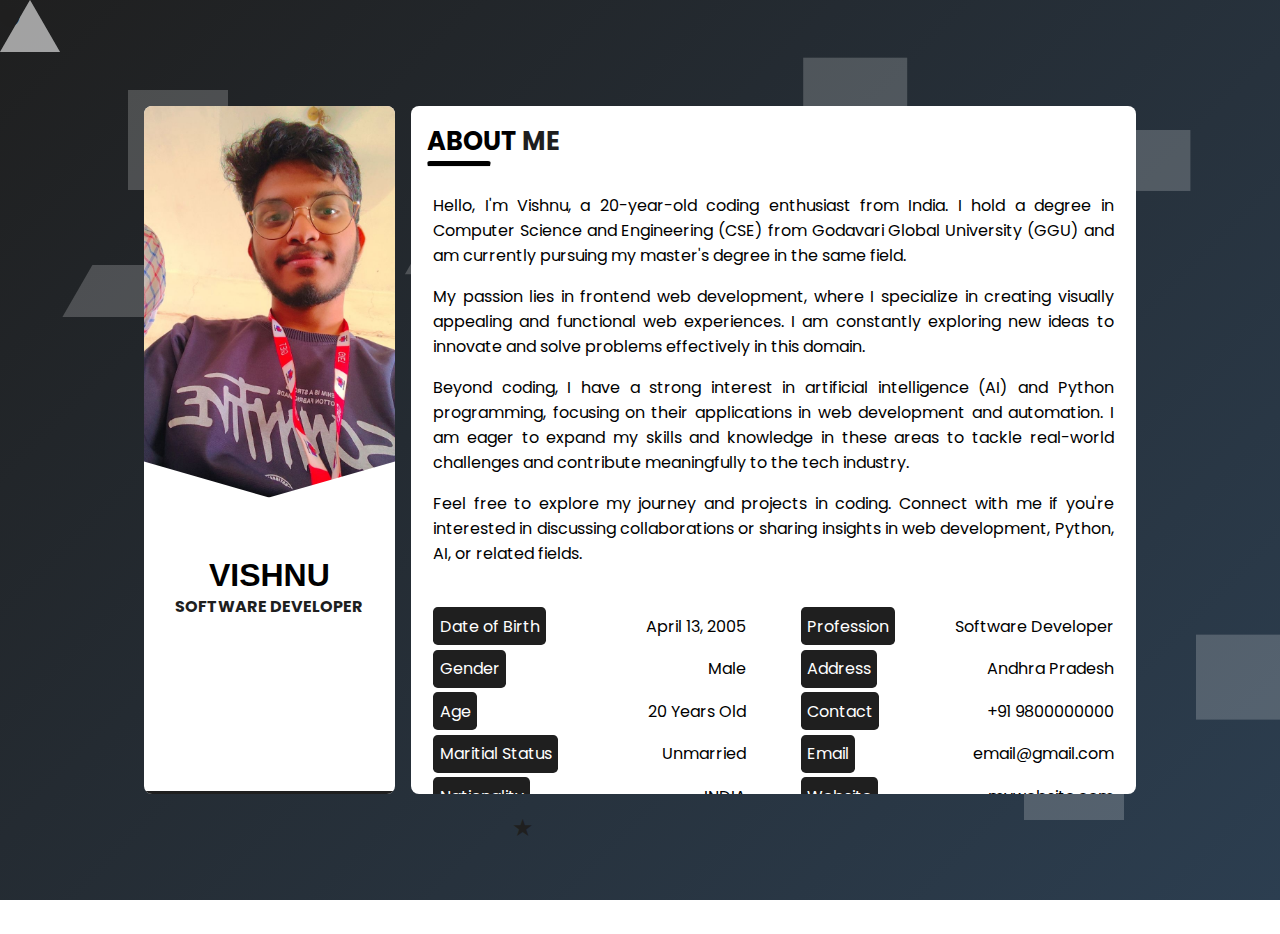
<file: index.html>
<!DOCTYPE html>
<html lang="en">

<head>
    <meta charset="UTF-8"> 
    <meta http-equiv="X-UA-Compatible" content="IE=edge">
    <meta name="viewport" content="width=device-width, initial-scale=1.0">
   
        <div class="background">
            <div class="rectangle"></div>
            <div class="rectangle"></div>
            <div class="rectangle"></div>
            <div class="rectangle"></div>
            
            <div class="triangle"></div>
            <div class="triangle"></div>
            <div class="triangle"></div> 
            <div class="triangle"></div>
 <!-- Moving Symbols -->
        <div class="symbol">★</div>
        <div class="symbol">✿</div>
        <div class="symbol">❖</div>
        <div class="symbol">✧</div>
        <div class="symbol">✪</div>
        <div class="symbol">✦</div>


        </div>
    
    <!-- CSS file -->
    <link rel="stylesheet" href="css/style.css">

    <!-- Favicon -->
    <link rel="shortcut icon" href="img/profile.jpg" type="image/x-icon">

    <!-- Fontawesome CDN -->
    <link rel="stylesheet" href="https://cdnjs.cloudflare.com/ajax/libs/font-awesome/6.0.0-beta3/css/all.min.css"
        integrity="sha512-Fo3rlrZj/k7ujTnHg4CGR2D7kSs0v4LLanw2qksYuRlEzO+tcaEPQogQ0KaoGN26/zrn20ImR1DfuLWnOo7aBA=="
        crossorigin="anonymous" referrerpolicy="no-referrer" />

    <title>Vishnu</title>
</head>

<body>
    <!-- Website Layout -->
    <ul class="website_container">

        <!-- Global Menu -->
        <div id="global_menu_button_container">
            <p class="site_title">Vishnu</p>
            <i class="fa fa-bars" id="global_menu_button"></i>
        </div>

        <ul id="global_menu_items">
            <div>
                <i class="fa fa-close" id="global_menu_close_button"></i>
                <li><a href="index.html"><i class="fa fa-home"></i> About</a></li>
                <li><a href="resume.html"><i class="fas fa-file-alt"></i> Resume</a></li>
                <li><a href="blogs.html"><i class="fas fa-pen-nib"></i> Blogs</a></li>
                <li><a href="services.html"><i class="fas fa-cog"></i> Services</a></li>
                <li><a href="contact.html"><i class="fas fa-phone-square"></i> Contact</a></li>
                <li><a href="./Projects/portfolio.html">portfolio</a></li>
              

            </div>
        </ul>

        <!--x Global Menu x-->



        <!-- sidebar -->
        <div class="sidebar_container">
            <!-- Sidebar Image -->
            <div class="image">
                <img src="img/profile.jpg" alt="Vishnu">
                <div class="right_image_box"></div>
                <div class="left_image_box"></div>
            </div>

            <!-- sidebar Content -->
            <div class="sidebar_content">
                <!-- Long name can be applied so easily -->
                <h1 class="name1 selected">VISHNU</h1>

                <p>Software Developer</p>
                <!-- Social Medias -->
                <div class="social_media">
                    
                    <a href="https://www.linkedin.com/in/v-vishnu-manikanta-9293b9299/"><i class="fa-brands fa-linkedin"></i></a>
                    <a href=""><i class="fab fa-instagram"></i></a>
                    <a href=""><i class="fab fa-facebook"></i></a>
                    <a href="https://www.youtube.com/channel/UCU2NtuydgYDOyxy6le95D2w"><i class="fa-brands fa-youtube"></i></a>
                 
                </div>
            </div>
           
            <!-- Sidebar Buttom Menu -->
            <div class="sidebar_buttom_menu" id="sidebar_buttom_menu">
                <i class="fa fa-bars" id="sidebar_menu_icon"></i>
            </div>

            <!-- Sidebar Navigation -->
            <ul class="sidebar_navigation" id="sidebar_navigation">
                <li><a href="index.html" >About</a></li>
                <li><a href="resume.html">Resume</a></li>
                <li><a href="blogs.html">Blogs</a></li>
                <li><a href="services.html">Services</a></li>
                <li><a href="contact.html">Contact</a></li>
                <li><a href="./Projects/portfolio.html">portfolio</a></li>
            </ul>

        </div>
        <!-- content -->
        <div class="content_container">
            <!-- About Page -->
            <div class="about_page">
                <h2 class="title">About <span>Me</span></h2>
                <hr class="line">
                <div class="about_content">
                    <p class="about_text">Hello, I'm Vishnu, a 20-year-old coding enthusiast from India. I hold a degree in Computer Science and Engineering (CSE) from Godavari Global University (GGU) and am currently pursuing my master's degree in the same field.</p>
        
                    <p class="about_text">My passion lies in frontend web development, where I specialize in creating visually appealing and functional web experiences. I am constantly exploring new ideas to innovate and solve problems effectively in this domain.</p>
                    
                    <p class="about_text">Beyond coding, I have a strong interest in artificial intelligence (AI) and Python programming, focusing on their applications in web development and automation. I am eager to expand my skills and knowledge in these areas to tackle real-world challenges and contribute meaningfully to the tech industry.</p>
                    
                    <p class="about_text">Feel free to explore my journey and projects in coding. Connect with me if you're interested in discussing collaborations or sharing insights in web development, Python, AI, or related fields.</p>
                </div>
                <div class="about_profile">
                    <ul class="left_profile">
                        <li><span class="profile_title">Date of Birth</span><span>April 13, 2005</span></li>
                        <li><span class="profile_title">Gender</span><span>Male</span></li>
                        <li><span class="profile_title">Age</span><span>20 Years Old</span></li>
                        <li><span class="profile_title">Maritial Status</span><span>Unmarried</span></li>
                        <li><span class="profile_title">Nationality</span><span>INDIA</span></li>
                        <li><span class="profile_title">Religion</span><span>Hindu</span></li>
                    </ul>

                    <ul class="right_profile">
                        <li><span class="profile_title">Profession</span><span>Software Developer</span></li>
                        <li><span class="profile_title">Address</span>  <span>   Andhra Pradesh  </span></li>
                        <li><span class="profile_title">Contact</span><span>+91 9800000000</span></li>
                        <li><span class="profile_title">Email</span><span>email@gmail.com</span></li>
                        <li><span class="profile_title">Website</span><span>mywebsite.com</span></li>
                        <li><span class="profile_title">Freelance</span><span>Available</span></li>
                    </ul>
                </div>

            </div>
        </div>


        <script src="js/script.js"></script>
</body>

</html>
</file>
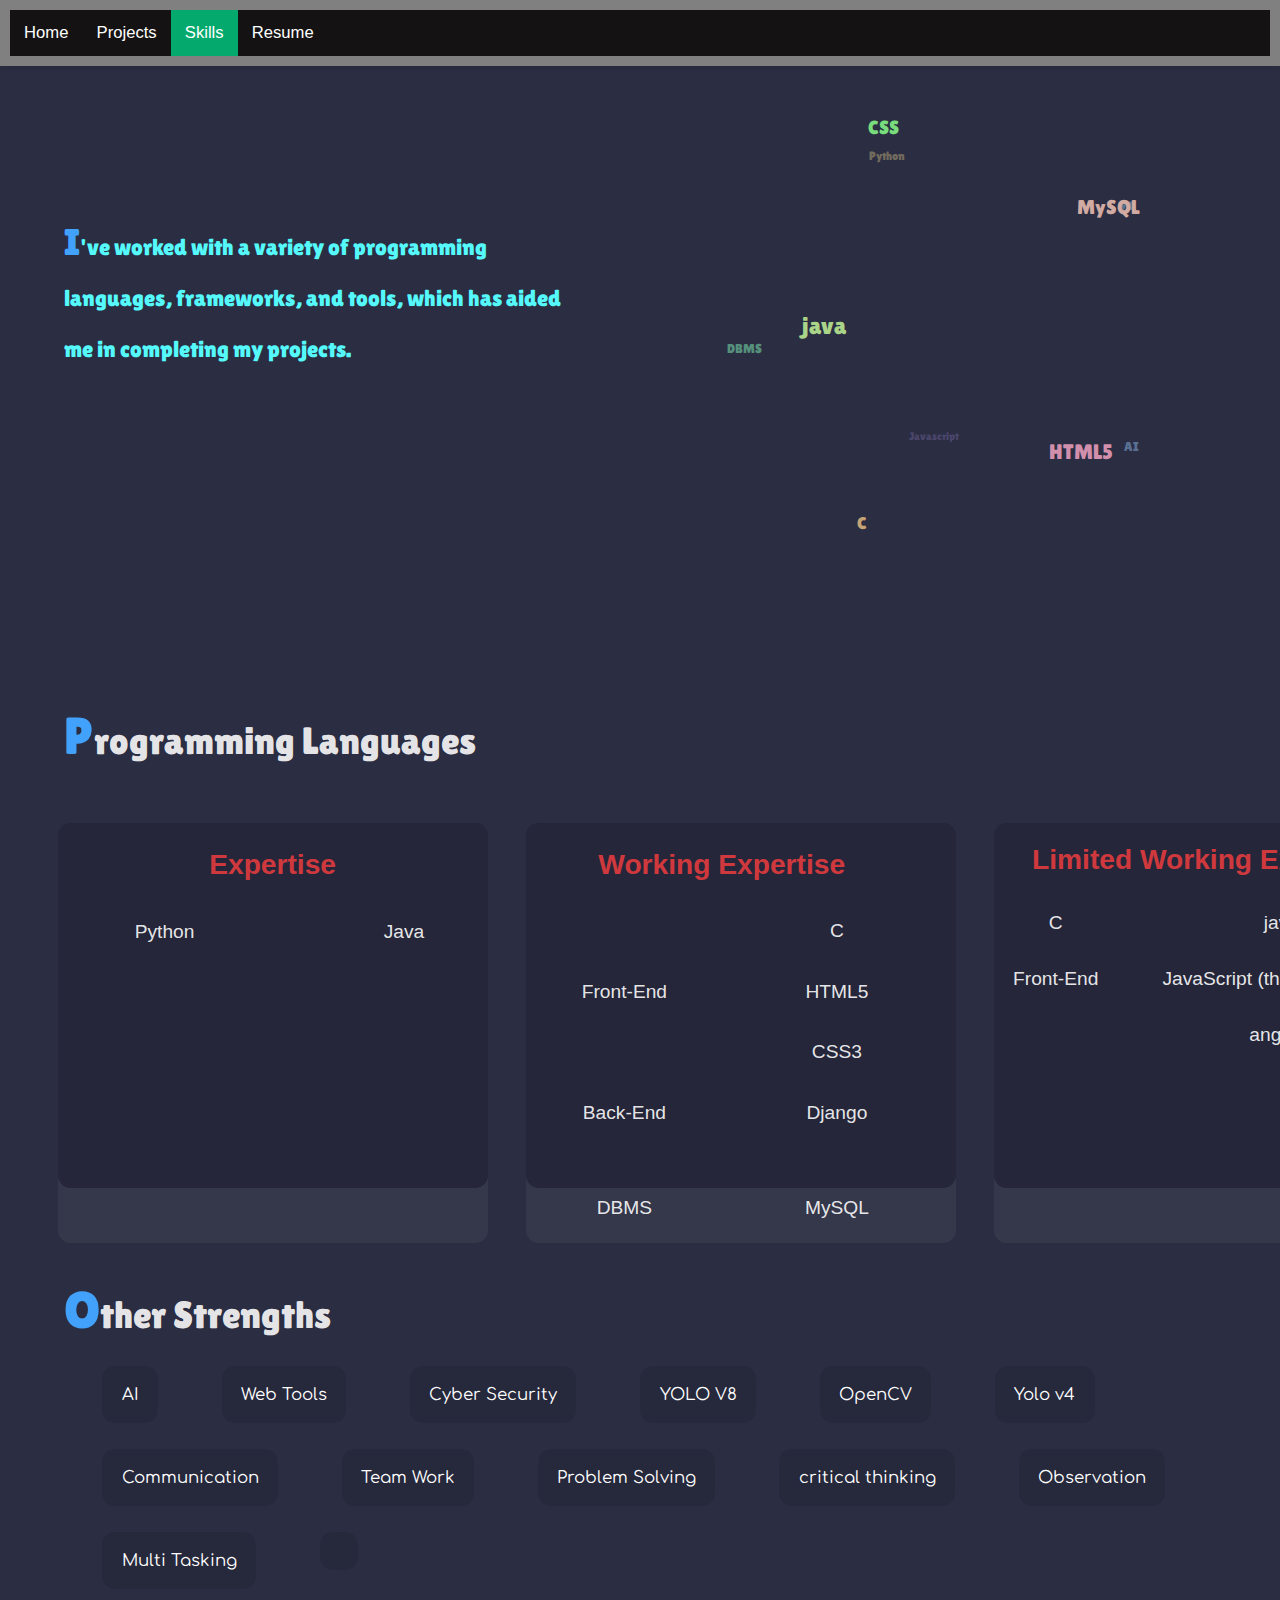
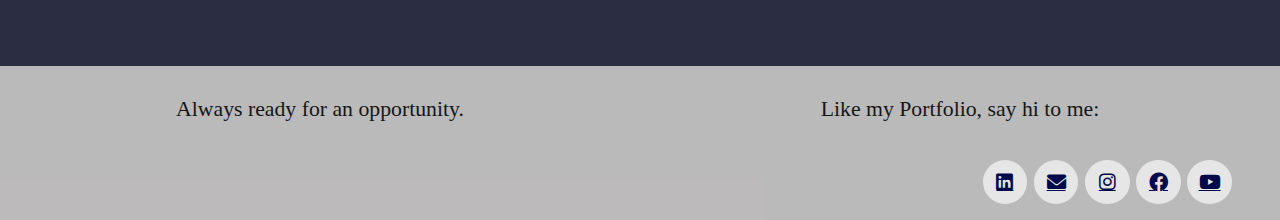
<file: Skills/index.html>
<!--       
    <div class="gridcon1">
        <div class="content">
            <h class="head1" style="color: aqua;">Face Recognition</h>
            <p class="head2" style="color: rgba(255,255,255,0.8);">Haarcascade file used are:</p>
            <ul style="color: rgba(255,255,255,0.5);">
                <li>haarcascade_frontalFace_alt2.xml</li>
                <li>haarcascade_eye.xml</li>
                <li>haarcascade_smile.xml</li>
            </ul>
            <p class="head2" style="color: rgba(255,255,255,0.8);">Python: 3.6</p>
            <p class="head1" style="color: rgba(255,255,255,0.8);">Description</p>
            <p class = "head2" style="color: rgba(255,255,255,0.7);">Haar Cascade Detection is one of the oldest yet powerful face detection algorithms invented. It has been there since long, long before Deep Learning became famous. Haar Features were not only used to detect faces, but also for eyes, lips, license number plates etc. The models are stored on GitHub, and we can access them with OpenCV methods.</p>
            <p style="color: rgba(255,255,255,0.8);">GitHub: <a href="https://github.com/Naman0022/Face-recognition" style="text-decoration: none;color: aliceblue;">link</a></p>
        </div>
        <div class="gallery">
            <img src="data_fr.png" alt="a house on a mountain">
            <p></p>
            <img src="text1_fr.png" alt="big rocks with some trees">
            <img src="text3_fr.png" alt="a waterfall, a lot of tree and a great view from the sky">
            <img src="wmodel_fr.png" alt="a cool landscape">
            <img src="attendene_fr.png" alt="inside a town between two big buildings">
            <img src="text2_fr.png" alt="a great view of the sea above the mountain">
        </div>
    </div>
    <div class="gridcon2">
        
        <div class="gallery">
            <img src="data_fr.png" alt="a house on a mountain">
            <p></p>
            <img src="text1_fr.png" alt="big rocks with some trees">
            <img src="text3_fr.png" alt="a waterfall, a lot of tree and a great view from the sky">
            <img src="wmodel_fr.png" alt="a cool landscape">
            <img src="attendene_fr.png" alt="inside a town between two big buildings">
            <img src="text2_fr.png" alt="a great view of the sea above the mountain">
        </div>
        <div class="content">
            <h class="head1" style="color: rgba(100,100,200,1);">Face Recognition</h>
            <p class="head2" style="color: rgba(0,0,0,0.8);">Haarcascade file used are:</p>
            <ul style="color: rgba(0,0,0,0.7);">
                <li>haarcascade_frontalFace_alt2.xml</li>
                <li>haarcascade_eye.xml</li>
                <li>haarcascade_smile.xml</li>
            </ul>
            <p class="head2">Python: 3.6</p>
            <p class="head1">Description</p>
            <p class = "head2" style="color: rgba(0,0,0,0.7);">Haar Cascade Detection is one of the oldest yet powerful face detection algorithms invented. It has been there since long, long before Deep Learning became famous. Haar Features were not only used to detect faces, but also for eyes, lips, license number plates etc. The models are stored on GitHub, and we can access them with OpenCV methods.</p>
            <p>GitHub: <a href="https://github.com/Naman0022/Face-recognition" style="text-decoration: none;color: black;">link</a></p>
        </div>
    </div>

    <div class="gridcon1">
        <div class="content">
            <h class="head1" style="color: aqua;">Face Recognition</h>
            <p class="head2" style="color: rgba(255,255,255,0.8);">Haarcascade file used are:</p>
            <ul style="color: rgba(255,255,255,0.5);">
                <li>haarcascade_frontalFace_alt2.xml</li>
                <li>haarcascade_eye.xml</li>
                <li>haarcascade_smile.xml</li>
            </ul>
            <p class="head2" style="color: rgba(255,255,255,0.8);">Python: 3.6</p>
            <p class="head1" style="color: rgba(255,255,255,0.8);">Description</p>
            <p class = "head2" style="color: rgba(255,255,255,0.7);">Haar Cascade Detection is one of the oldest yet powerful face detection algorithms invented. It has been there since long, long before Deep Learning became famous. Haar Features were not only used to detect faces, but also for eyes, lips, license number plates etc. The models are stored on GitHub, and we can access them with OpenCV methods.</p>
            <p style="color: rgba(255,255,255,0.8);">GitHub: <a href="https://github.com/Naman0022/Face-recognition" style="text-decoration: none;color: aliceblue;">link</a></p>
        </div>
        <div class="gallery">
            <img src="data_fr.png" alt="a house on a mountain">
            <p></p>
            <img src="text1_fr.png" alt="big rocks with some trees">
            <img src="text3_fr.png" alt="a waterfall, a lot of tree and a great view from the sky">
            <img src="wmodel_fr.png" alt="a cool landscape">
            <img src="attendene_fr.png" alt="inside a town between two big buildings">
            <img src="text2_fr.png" alt="a great view of the sea above the mountain">
        </div>
    </div> -->

    <!DOCTYPE html>
<html lang="en">
<head>
    <meta charset="UTF-8">
    <meta name="viewport" content="width=device-width, initial-scale=1.0">
    <title>Portfolio</title>
    <link rel="stylesheet" href="style.css">
    <script src="js/jquery.min.js"></script>
    <script src="js/cloudTag.js"></script>
  
  <script type="text/javascript">
        $(document).ready(function(){
        $('.tagBall').cloudTag({
        ballSize: document.body.clientWidth*0.18 // the size of the tag cloud ball
        });
        });
    </script>

    <link rel="stylesheet" href="https://cdnjs.cloudflare.com/ajax/libs/font-awesome/6.0.0-beta3/css/all.min.css">



    </div>
</head>
<body>
 <div class="header">
    <ul>
        <li><a href="https://nanivishnu123.github.io/vishnu-portfolio/index.html">Home</a></li>
        <li><a  href="https://nanivishnu123.github.io/vishnu-portfolio/Projects/portfolio.html">Projects</a></li>
        <li><a class="active"  href="https://nanivishnu123.github.io/vishnu-portfolio/Skills/index.html">Skills</a></li>
        <li><a href="https://nanivishnu123.github.io/vishnu-portfolio/resume.html">Resume</a></li>
    </ul>
    </div>
   
    <div class="canvas">
        <div>
            <p id="me"><span class="i">I</span>'ve worked with a variety of programming languages, frameworks, and tools, which has aided me in completing my projects.</p>
        </div>
        <div class="tagBall">
            <a class="tag" target="_blank">Javascript</a>
            <a class="tag" target="_blank">AI</a>
            <a class="tag" target="_blank">ML</a>
            <a class="tag" target="_blank">Python</a>
            <a class="tag" target="_blank">DBMS</a>
            <a class="tag" target="_blank">C</a>
            <a class="tag" target="_blank">HTML5</a>
            <a class="tag" target="_blank">MySQL</a>
            <a class="tag" target="_blank">CSS</a>
            <a class="tag" target="_blank">java</a>
            <!--<a class="tag" target="_blank">Verilog</a>
            <a class="tag" target="_blank">ARM7</a>
            <a class="tag" target="_blank">Unity3d</a>
            <a class="tag" target="_blank">Eagle</a>
            <a class="tag" target="_blank">AutoCAD</a>
            <a class="tag" target="_blank">Blender3d</a>
            <a class="tag" target="_blank">SolidWorks</a> -->
    
        </div>
    </div>
    <h class="heading"><span class="i" style="font-size: 4.1vw;">P</span>rogramming Languages</h>
    <div class="content">
        <div>
            <table align="center" cellspacing=10 cellpadding=10 width="430" height="420">
                <tr align="center">
                    <th colspan="3" style="font-size: 2.2vw;color:rgba(255, 63, 63, 0.8)">Expertise</th>
                    
                </tr>
                <tr align="center">
                    <td>Python</td>
                    <td></td>
                    <td>Java</td>
                </tr>
                <tr align="center">
                    <td></td>
                    <td></td>
                    <td></td>
                </tr>
                <tr>
                    <td></td>
                    <td></td>
                    <td></td>
                </tr>
                <tr>
                    <td></td>
                    <td></td>
                    <td></td>
                </tr>
                <tr>
                    <td></td>
                    <td></td>
                    <td></td>
                </tr>
                <tr>
                    <td></td>
                    <td></td>
                    <td></td>
                </tr>
                <tr>
                    <td></td>
                    <td></td>
                    <td></td>
                </tr>
                <tr>
                    <td></td>
                    <td></td>
                    <td></td>
                </tr>
                <tr align="center">
                    <td></td>
                    <td></td>
                    <td></td>
                </tr>
                
            </table>
        </div>
        <div>
            <table align="center" cellspacing=10 cellpadding=10 width="430" height="420">
                <tr align="center">
                    <th colspan="3" style="font-size: 2.2vw;color:rgba(255, 63, 63, 0.8)">Working Expertise</th>
                    <th></th>
                </tr>
                <tr align="center">
                    <td></td>
                    <td></td>
                    <td>C</td>
                </tr>
                <tr align="center">
                    <td><b>Front-End</b></td>
                    <td></td>
                    <td>HTML5</td>
                </tr>
                <tr align="center">
                    <td></td>
                    <td></td>
                    <td>CSS3</td>
                </tr>
                <tr align="center">
                    <td><b>Back-End</b></td>
                    <td></td>
                    <td>Django</td>
                </tr>
                <tr align="center">
                    <td><b></b></td>
                    <td></td>
                    <td></td>
                </tr>
                <tr align="center">
                    <td><b>DBMS</b></td>
                    <td></td>
                    <td>MySQL</td>
                </tr>
            </table>
        </div>
        <div>
            <table align="center" cellspacing=5 cellpadding=10 width="430" height="420">
                <tr align="center" valign="middle">
                    <th colspan="3" style="font-size: 2.2vw;color:rgba(255, 63, 63, 0.8)">Limited Working Expertise</th>
                </tr>
                <tr align="center">
                    <td>C</td>
                    <td></td>
                    <td>java</td>
                </tr>
                <tr align="center"> 
                    <td style="overflow: visible;"><b>Front-End</b></td>
                    <td></td>
                    <td>JavaScript (three.js,node.js)</td>
                </tr>
                <tr align="center">
                    <td></td>
                    <td></td>
                    <td>angular</td>
                </tr>
                <tr align="center">
                    <td></td>
                    <td></td>
                    <td></td>
                </tr>
                <tr align="center">
                    <td></td>
                    <td></td>
                    <td></td>
                </tr>
                <tr align="center">
                    <td></td>
                    <td></td>
                    <td></td>
                </tr>
                <tr align="center">
                    <td></td>
                    <td></td>
                    <td></td>
                </tr>
                <tr align="center">
                    <td></td>
                    <td></td>
                    <td></td>
                </tr>
                <tr align="center">
                    <td></td>
                    <td></td>
                    <td></td>
                </tr>
            </table>
        </div>
    </div>
    <br><br>
    <br>
    <h class="heading"><span class="i" style="font-size: 4.1vw;">O</span>ther Strengths</h>
    <div class="otherskill">
        <ul>
            <li>AI</li>
            <li>Web Tools</li>
            <li>Cyber Security</li>
            <li>YOLO V8</li>
            <li>OpenCV</li>
            <li>Yolo v4</li>
            <li>Communication</li>
            <li>Team Work</li>
            <li>Problem Solving</li>
            <li>critical thinking</li>
            <li>Observation</li>
            <li>Multi Tasking</li>
            <li></li>
        </ul>
    </div>

    <footer class="footer">
        <div id="me_">
            <p class="footer_text">Always ready for an opportunity.</p>
        </div>
        <div id="links">  
            <p class="footer_text">Like my Portfolio, say hi to me:</p>
           
                 <div class="share">
            <a href="https://www.linkedin.com/in/v-vishnu-manikanta-9293b9299/" class="fab fa-linkedin" target="_blank"></a>
            <a href="mailto:nanivishnumanikanta@gmail.com" class="fas fa-envelope" target="_blank"></a>
            <a href=""><i class="fab fa-instagram"></i></a>
            <a href=""><i class="fab fa-facebook"></i></a>
            <a href="https://www.youtube.com/channel/UCU2NtuydgYDOyxy6le95D2w"><i class="fa-brands fa-youtube"></i></a>
          </div>
            
        </div>
    </footer>
    <script src="script.js"></script>
</body>
</html>
</file>
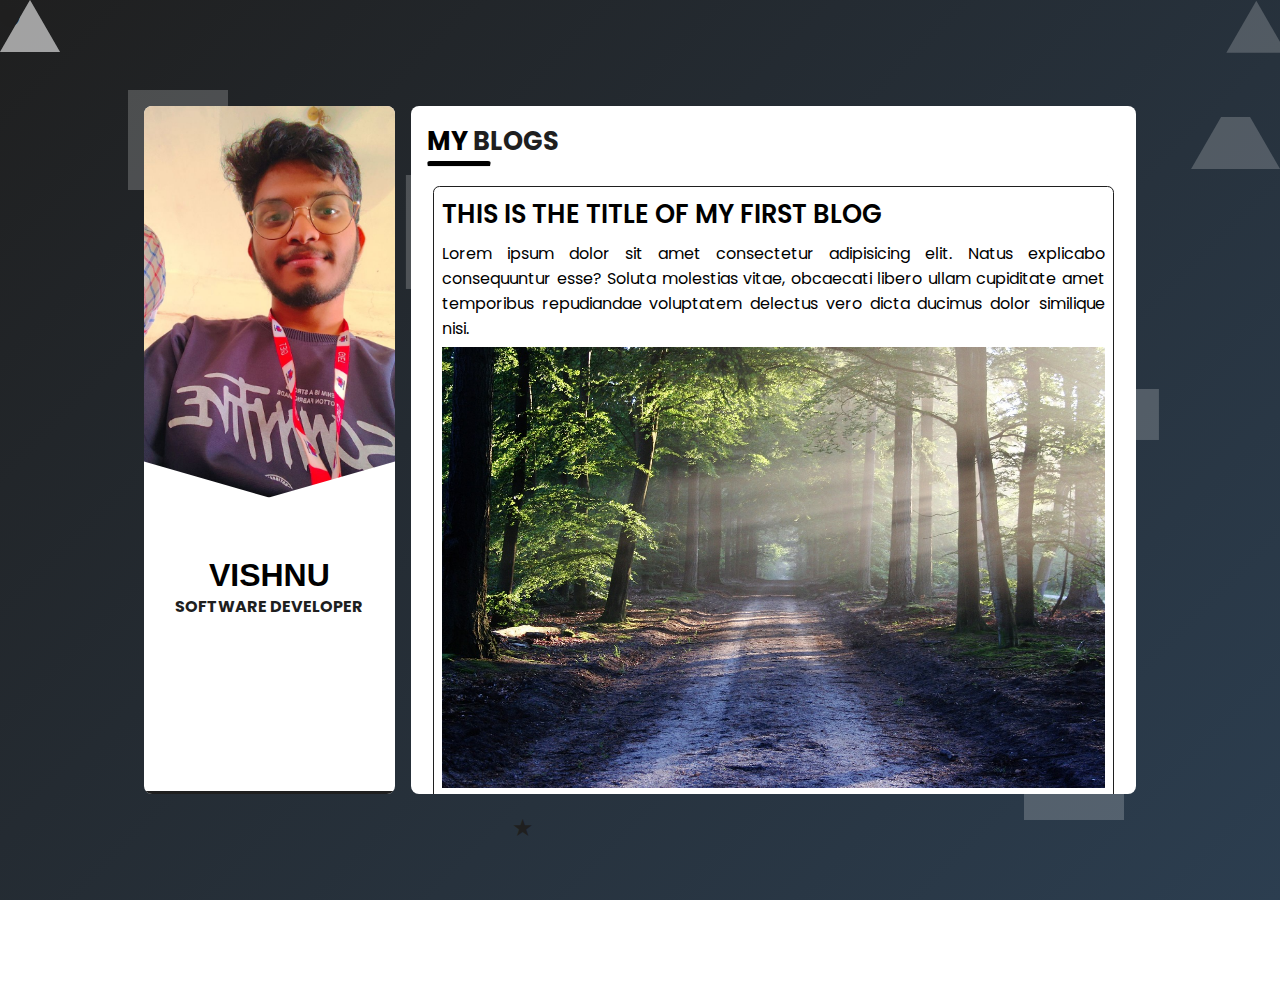
<file: blogs.html>
<!DOCTYPE html>
<html lang="en">

<head>
    <meta charset="UTF-8">
    <meta http-equiv="X-UA-Compatible" content="IE=edge">
    <meta name="viewport" content="width=device-width, initial-scale=1.0">

    <!-- CSS file -->
    <link rel="stylesheet" href="css/style.css">

    <!-- Favicon -->
    <link rel="shortcut icon" href="img/profile.jpg" type="image/x-icon">

    <!-- Fontawesome CDN -->
    <link rel="stylesheet" href="https://cdnjs.cloudflare.com/ajax/libs/font-awesome/6.0.0-beta3/css/all.min.css"
        integrity="sha512-Fo3rlrZj/k7ujTnHg4CGR2D7kSs0v4LLanw2qksYuRlEzO+tcaEPQogQ0KaoGN26/zrn20ImR1DfuLWnOo7aBA=="
        crossorigin="anonymous" referrerpolicy="no-referrer" />

    <title>Vishnu</title>
    
    <div class="background">
        <div class="rectangle"></div>
        <div class="rectangle"></div>
        <div class="rectangle"></div>
        <div class="rectangle"></div>
        
        <div class="triangle"></div>
        <div class="triangle"></div>
        <div class="triangle"></div>
        <div class="triangle"></div>
<!-- Moving Symbols -->
    <div class="symbol">★</div>
    <div class="symbol">✿</div>
    <div class="symbol">❖</div>
    <div class="symbol">✧</div>
    <div class="symbol">✪</div>
    <div class="symbol">✦</div>


    </div>

</head>

<body>
    <!-- Website Layout -->
    <div class="website_container">

        <!-- Global Menu -->
        <div id="global_menu_button_container">
            <p class="site_title">Vishnu</p>
            <i class="fa fa-bars" id="global_menu_button"></i>
        </div>

        <ul id="global_menu_items">
            <div>
                <i class="fa fa-close" id="global_menu_close_button"></i>
                <li><a href="index.html"><i class="fa fa-home"></i> About</a></li>
                <li><a href="resume.html"><i class="fas fa-file-alt"></i> Resume</a></li>
                <li><a href="blogs.html"><i class="fas fa-pen-nib"></i> Blogs</a></li>
                <li><a href="services.html"><i class="fas fa-cog"></i> Services</a></li>
                <li><a href="contact.html"><i class="fas fa-phone-square"></i> Contact</a></li>
                <li><a href="C:\Users\naniv\Downloads\portfolio-website-template-main\Projects\portfolio.html">portfolio</a></li>
            </div>
        </ul>

        <!--x Global Menu x-->

        <!-- sidebar -->
        <div class="sidebar_container">
            <!-- Sidebar Image -->
            <div class="image">
                <img src="img/profile.jpg" alt="Vishnu">
                <div class="right_image_box"></div>
                <div class="left_image_box"></div>
            </div>

            <!-- sidebar Content -->
            <div class="sidebar_content">
                <!-- Long name can be applied so easily -->
                <h1 class="name1 selected">VISHNU</h1>
                <p>Software Developer</p>
                <!-- Social Medias -->
                <div class="social_media">
                    
                    <a href="https://www.linkedin.com/in/v-vishnu-manikanta-9293b9299/"><i class="fa-brands fa-linkedin"></i></a>
                    <a href=""><i class="fab fa-instagram"></i></a>
                    <a href=""><i class="fab fa-facebook"></i></a>
                    <a href="https://www.youtube.com/channel/UCU2NtuydgYDOyxy6le95D2w"><i class="fa-brands fa-youtube"></i></a>
                 
                </div>
            </div>

            <!-- Sidebar Buttom Menu -->
            <div class="sidebar_buttom_menu" id="sidebar_buttom_menu">
                <i class="fa fa-bars" id="sidebar_menu_icon"></i>
            </div>

            <!-- Sidebar Navigation -->
            <ul class="sidebar_navigation" id="sidebar_navigation">
                <li><a href="index.html">About</a></li>
                <li><a href="resume.html">Resume</a></li>
                <li><a href="blogs.html" class="active">Blogs</a></li>
                <li><a href="services.html">Services</a></li>
                <li><a href="contact.html">Contact</a></li>
                <li><a href="C:\Users\naniv\Downloads\portfolio-website-template-main\Projects\portfolio.html">portfolio</a></li>

            </ul>

        </div>
        <!-- content -->
        <div class="content_container">
            <!-- Blogs Page -->
            <div class="blogs_page">
                <h2 class="title">My <span>Blogs</span></h2>
                <hr class="line">
                <div class="blogs_container">
                    <!-- Single Blog -->
                    <div class="blog_box">
                        <h2 class="blog_title">This is the Title of my first blog</h2>
                        <p class="blog_text">Lorem ipsum dolor sit amet consectetur adipisicing elit. Natus explicabo
                            consequuntur esse? Soluta molestias vitae, obcaecati libero ullam cupiditate amet temporibus
                            repudiandae voluptatem delectus vero dicta ducimus dolor similique nisi.</p>
                        <img src="img/blog1.jpg" alt="Blog 1" class="blog_image">
                        <p class="blog_text">Lorem ipsum dolor sit amet consectetur adipisicing elit. Natus explicabo
                            consequuntur esse? Soluta molestias vitae, obcaecati libero ullam cupiditate amet temporibus
                            repudiandae voluptatem delectus vero dicta ducimus dolor similique nisi.</p>
                    </div>

                    <!-- Single Blog -->
                    <div class="blog_box">
                        <h2 class="blog_title">This is the Title of my second blog</h2>
                        <p class="blog_text">Lorem ipsum dolor sit amet consectetur adipisicing elit. Natus explicabo
                            consequuntur esse? Soluta molestias vitae, obcaecati libero ullam cupiditate amet temporibus
                            repudiandae voluptatem delectus vero dicta ducimus dolor similique nisi.</p>
                        <img src="img/blog2.jpg" alt="Blog 2" class="blog_image">
                        <p class="blog_text">Lorem ipsum dolor sit amet consectetur adipisicing elit. Natus explicabo
                            consequuntur esse? Soluta molestias vitae, obcaecati libero ullam cupiditate amet temporibus
                            repudiandae voluptatem delectus vero dicta ducimus dolor similique nisi.</p>
                    </div>

                    <!-- Single Blog -->
                    <div class="blog_box">
                        <h2 class="blog_title">This is the Title of my third blog</h2>
                        <p class="blog_text">Lorem ipsum dolor sit amet consectetur adipisicing elit. Natus explicabo
                            consequuntur esse? Soluta molestias vitae, obcaecati libero ullam cupiditate amet temporibus
                            repudiandae voluptatem delectus vero dicta ducimus dolor similique nisi.</p>
                        <img src="img/blog3.jpg" alt="Blog 3" class="blog_image">
                        <p class="blog_text">Lorem ipsum dolor sit amet consectetur adipisicing elit. Natus explicabo
                            consequuntur esse? Soluta molestias vitae, obcaecati libero ullam cupiditate amet temporibus
                            repudiandae voluptatem delectus vero dicta ducimus dolor similique nisi.</p>
                    </div>
                </div>
            </div>
        </div>
    </div>


    <script src="js/script.js"></script>
</body>

</html>
</file>
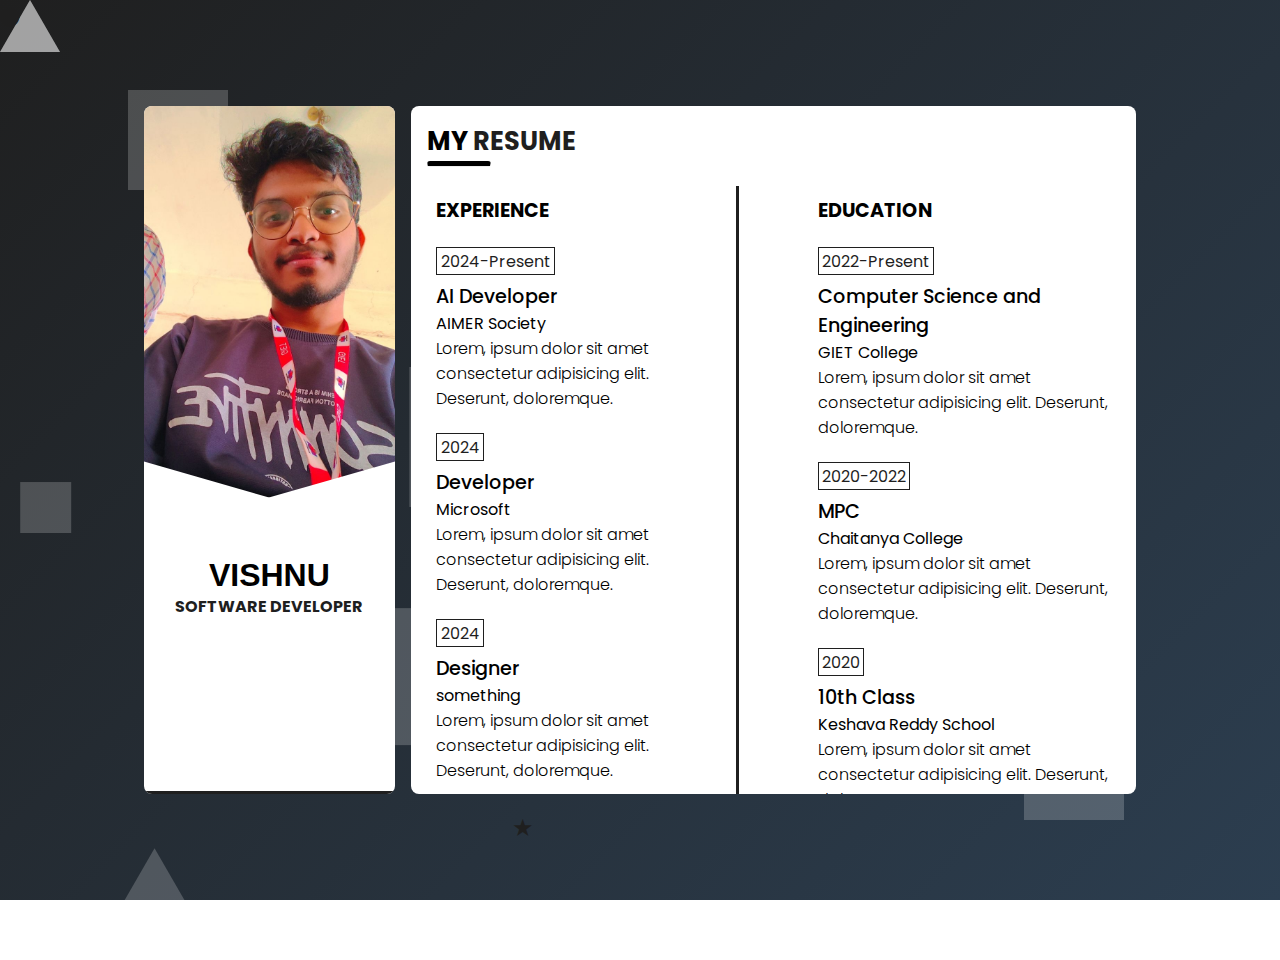
<file: resume.html>
<!DOCTYPE html>
<html lang="en">

<head>
    <meta charset="UTF-8">
    <meta http-equiv="X-UA-Compatible" content="IE=edge">
    <meta name="viewport" content="width=device-width, initial-scale=1.0">

    <!-- CSS file -->
    <link rel="stylesheet" href="css/style.css">

    <!-- Favicon -->
    <link rel="shortcut icon" href="img/profile.jpg" type="image/x-icon">

    <!-- Fontawesome CDN -->
    <link rel="stylesheet" href="https://cdnjs.cloudflare.com/ajax/libs/font-awesome/6.0.0-beta3/css/all.min.css"
        integrity="sha512-Fo3rlrZj/k7ujTnHg4CGR2D7kSs0v4LLanw2qksYuRlEzO+tcaEPQogQ0KaoGN26/zrn20ImR1DfuLWnOo7aBA=="
        crossorigin="anonymous" referrerpolicy="no-referrer" />

    <title>Vishnu</title>
    <div class="background">
        <div class="rectangle"></div>
        <div class="rectangle"></div>
        <div class="rectangle"></div>
        <div class="rectangle"></div>
        
        <div class="triangle"></div>
        <div class="triangle"></div>
        <div class="triangle"></div>
        <div class="triangle"></div>
<!-- Moving Symbols -->
    <div class="symbol">★</div>
    <div class="symbol">✿</div>
    <div class="symbol">❖</div>
    <div class="symbol">✧</div>
    <div class="symbol">✪</div>
    <div class="symbol">✦</div>


    </div>
</head>

<body>
    <!-- Website Layout -->
    <div class="website_container">

        <!-- Global Menu -->
        <div id="global_menu_button_container">
            <p class="site_title">Vishnu</p>
            <i class="fa fa-bars" id="global_menu_button"></i>
        </div>

        <ul id="global_menu_items">
            <div>
                <i class="fa fa-close" id="global_menu_close_button"></i>
                <li><a href="index.html"><i class="fa fa-home"></i> About</a></li>
                <li><a href="resume.html"><i class="fas fa-file-alt"></i> Resume</a></li>
                <li><a href="blogs.html"><i class="fas fa-pen-nib"></i> Blogs</a></li>
                <li><a href="services.html"><i class="fas fa-cog"></i> Services</a></li>
                <li><a href="contact.html"><i class="fas fa-phone-square"></i> Contact</a></li>
                <li><a href="C:\Users\naniv\Downloads\portfolio-website-template-main\Projects\portfolio.html">portfolio</a></li>
            </div>
        </ul>

        <!--x Global Menu x-->

        <!-- sidebar -->
        <div class="sidebar_container">
            <!-- Sidebar Image -->
            <div class="image">
                <img src="img/profile.jpg" alt="Vishnu">
                <div class="right_image_box"></div>
                <div class="left_image_box"></div>
            </div>

            <!-- sidebar Content -->
            <div class="sidebar_content">
                <!-- Long name can be applied so easily -->
                <h1 class="name1 selected">VISHNU</h1>
                <p>Software Developer</p>
                <!-- Social Medias -->
                <div class="social_media">
                    
                    <a href="https://www.linkedin.com/in/v-vishnu-manikanta-9293b9299/"><i class="fa-brands fa-linkedin"></i></a>
                    <a href=""><i class="fab fa-instagram"></i></a>
                    <a href=""><i class="fab fa-facebook"></i></a>
                    <a href="https://www.youtube.com/channel/UCU2NtuydgYDOyxy6le95D2w"><i class="fa-brands fa-youtube"></i></a>
                 
                </div>
            </div>

            <!-- Sidebar Buttom Menu -->
            <div class="sidebar_buttom_menu" id="sidebar_buttom_menu">
                <i class="fa fa-bars" id="sidebar_menu_icon"></i>
            </div>

            <!-- Sidebar Navigation -->
            <ul class="sidebar_navigation" id="sidebar_navigation">
                <li><a href="index.html">About</a></li>
                <li><a href="resume.html" class="active">Resume</a></li>
                <li><a href="blogs.html">Blogs</a></li>
                <li><a href="services.html">Services</a></li>
                <li><a href="contact.html">Contact</a></li>
                <li><a href="C:\Users\naniv\Downloads\portfolio-website-template-main\Projects\portfolio.html">portfolio</a></li>

            </ul>

        </div>
        <!-- content -->
        <div class="content_container">
            <!-- Resume Page -->
            <div class="resume_page">
                <h2 class="title">My <span>Resume</span></h2>
                <hr class="line">
                <div class="resume_container">
                    <!-- Experience container -->
                    <div class="left_resume">
                        <h2 class="resume_title"><i class="fa fa-suitcase"></i> Experience</h2>
                        <div class="resume_box">
                            <span class="resume_date">2024-Present</span>
                            <p class="resume_box_title">AI Developer</p>
                            <p class="resume_conpany">AIMER Society</p>
                            <p class="resume_text">Lorem, ipsum dolor sit amet consectetur adipisicing elit. Deserunt,
                                doloremque.</p>
                        </div>

                        <div class="resume_box">
                            <span class="resume_date">2024</span>
                            <p class="resume_box_title">Developer</p>
                            <p class="resume_conpany">Microsoft</p>
                            <p class="resume_text">Lorem, ipsum dolor sit amet consectetur adipisicing elit. Deserunt,
                                doloremque.</p>
                        </div>

                        <div class="resume_box">
                            <span class="resume_date">2024</span>
                            <p class="resume_box_title">Designer</p>
                            <p class="resume_conpany">something</p>
                            <p class="resume_text">Lorem, ipsum dolor sit amet consectetur adipisicing elit. Deserunt,
                                doloremque.</p>
                        </div>
                        <!-- View More Button -->
                        <!-- View More Button -->
<div class="resume_box">
    <a href="C:\Users\naniv\Downloads\portfolio-website-template-main\experience\index.html" class="view_more_button">View More</a>
</div>

                    </div>

                    <!-- Education Container -->
                    <div class="right_resume">
                        <h2 class="resume_title"><i class="fas fa-book-open"></i> Education</h2>
                        <div class="resume_box">
                            <span class="resume_date">2022-Present</span>
                            <p class="resume_box_title">Computer Science and Engineering</p>
                            <p class="resume_conpany">GIET College</p>
                            <p class="resume_text">Lorem, ipsum dolor sit amet consectetur adipisicing elit. Deserunt,
                                doloremque.</p>
                        </div>

                        <div class="resume_box">
                            <span class="resume_date">2020-2022</span>
                            <p class="resume_box_title">MPC</p>
                            <p class="resume_conpany">Chaitanya College</p>
                            <p class="resume_text">Lorem, ipsum dolor sit amet consectetur adipisicing elit. Deserunt,
                                doloremque.</p>
                        </div>

                        <div class="resume_box">
                            <span class="resume_date">2020</span>
                            <p class="resume_box_title">10th Class</p>
                            <p class="resume_conpany">Keshava Reddy School</p>
                            <p class="resume_text">Lorem, ipsum dolor sit amet consectetur adipisicing elit. Deserunt,
                                doloremque.</p>
                        </div>
                    </div>

                </div>
                <div class="resume_container">
                    <div class="left_resume">
                        <h2 class="resume_title"><i class="fas fa-pencil-ruler"></i> Tools</h2>
                        <div class="skill_box">
                            <h2 class="skill_title"> VS Code</h2>
                            <div class="skill_line_container">
                                <div class="skill_line" style="width: 80%;"></div>
                            </div>
                            <div class="skill_percentage">80%</div> <!-- Percentage added here -->
                        </div>
                
                        <div class="skill_box">
                            <h2 class="skill_title">chat gpt</h2>
                            <div class="skill_line_container">
                                <div class="skill_line" style="width: 70%;"></div>
                            </div>
                            <div class="skill_percentage">70%</div> <!-- Percentage added here -->
                        </div>
                
                        <div class="skill_box">
                            <h2 class="skill_title">Power Bi</h2>
                            <div class="skill_line_container">
                                <div class="skill_line" style="width: 60%;"></div>
                            </div>
                            <div class="skill_percentage">60%</div> <!-- Percentage added here -->
                        </div>
                
                    </div>
                    <div class="right_resume">
                        <h2 class="resume_title"><i class="fas fa-code"></i> Coding</h2>
                        <div class="skill_box">
                            <h2 class="skill_title">C/Java</h2>
                            <div class="skill_line_container">
                                <div class="skill_line" style="width: 90%;"></div>
                            </div>
                            <div class="skill_percentage">90%</div> <!-- Percentage added here -->
                        </div>
                
                        <div class="skill_box">
                            <h2 class="skill_title">AI/Python</h2>
                            <div class="skill_line_container">
                                <div class="skill_line" style="width: 80%;"></div>
                            </div>
                            <div class="skill_percentage">80%</div> <!-- Percentage added here -->
                        </div>
                
                        <div class="skill_box">
                            <h2 class="skill_title">HTML/CSS/JS</h2>
                            <div class="skill_line_container">
                                <div class="skill_line" style="width: 70%;"></div>
                            </div>
                            <div class="skill_percentage">70%</div> <!-- Percentage added here -->
                        </div>
                    </div>
                </div>
                <div class="more_skills_container">
                    <a href="C:\Users\naniv\Downloads\portfolio-website-template-main\skills\index.html" class="more_skills_button">More Skills</a>
                </div>


                <!-- Resume Download Button -->
                <div class="resume_download">
                    <a href="./resume.pdf" download="Vishnu_Resume.pdf" class="download_button">
                        <i class="fas fa-download"></i> Download Resume
                    </a>
                </div>

            </div>

    <script src="js/script.js"></script>
    
</body>

</html>
</file>
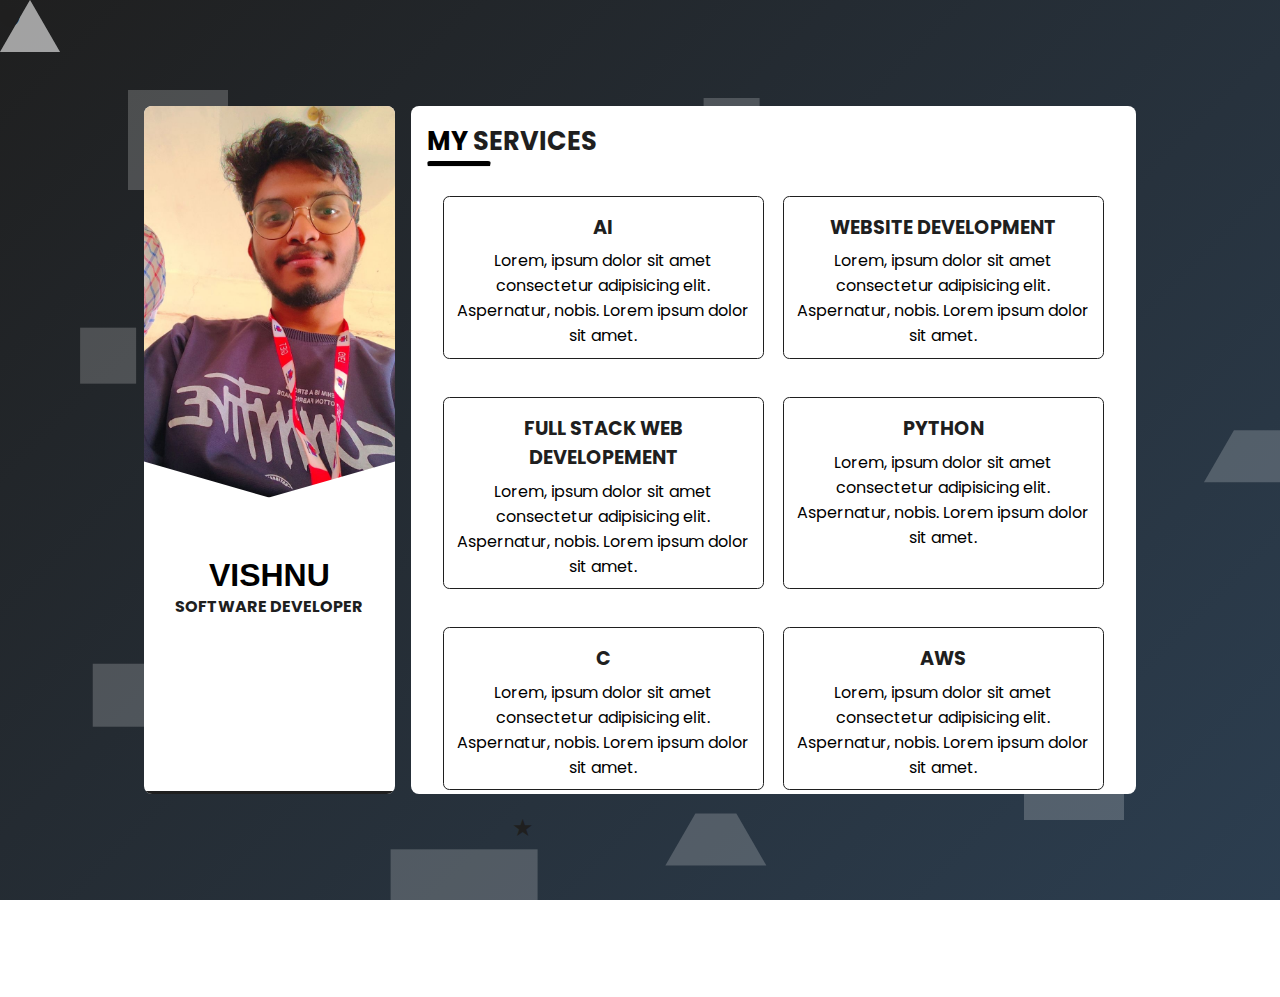
<file: services.html>
<!DOCTYPE html>
<html lang="en">

<head>
    <meta charset="UTF-8">
    <meta http-equiv="X-UA-Compatible" content="IE=edge">
    <meta name="viewport" content="width=device-width, initial-scale=1.0">

    <!-- CSS file -->
    <link rel="stylesheet" href="css/style.css">

    <!-- Favicon -->
    <link rel="shortcut icon" href="img/profile.jpg" type="image/x-icon">

    <!-- Fontawesome CDN -->
    <link rel="stylesheet" href="https://cdnjs.cloudflare.com/ajax/libs/font-awesome/6.0.0-beta3/css/all.min.css"
        integrity="sha512-Fo3rlrZj/k7ujTnHg4CGR2D7kSs0v4LLanw2qksYuRlEzO+tcaEPQogQ0KaoGN26/zrn20ImR1DfuLWnOo7aBA=="
        crossorigin="anonymous" referrerpolicy="no-referrer" />

    <title>Vishnu</title>
    
    <div class="background">
        <div class="rectangle"></div>
        <div class="rectangle"></div>
        <div class="rectangle"></div>
        <div class="rectangle"></div>
        
        <div class="triangle"></div>
        <div class="triangle"></div>
        <div class="triangle"></div>
        <div class="triangle"></div>
<!-- Moving Symbols -->
    <div class="symbol">★</div>
    <div class="symbol">✿</div>
    <div class="symbol">❖</div>
    <div class="symbol">✧</div>
    <div class="symbol">✪</div>
    <div class="symbol">✦</div>


    </div>

</head>

<body>
    <!-- Website Layout -->
    <div class="website_container">

        <!-- Global Menu -->
        <div id="global_menu_button_container">
            <p class="site_title">Vishnu</p>
            <i class="fa fa-bars" id="global_menu_button"></i>
        </div>

        <ul id="global_menu_items">
            <div>
                <i class="fa fa-close" id="global_menu_close_button"></i>
                <li><a href="index.html"><i class="fa fa-home"></i> About</a></li>
                <li><a href="resume.html"><i class="fas fa-file-alt"></i> Resume</a></li>
                <li><a href="blogs.html"><i class="fas fa-pen-nib"></i> Blogs</a></li>
                <li><a href="services.html"><i class="fas fa-cog"></i> Services</a></li>
                <li><a href="contact.html"><i class="fas fa-phone-square"></i> Contact</a></li>
                <li><a href="C:\Users\naniv\Downloads\portfolio-website-template-main\Projects\portfolio.html">portfolio</a></li>
            </div>
        </ul>

        <!--x Global Menu x-->

        <!-- sidebar -->
        <div class="sidebar_container">
            <!-- Sidebar Image -->
            <div class="image">
                <img src="img/profile.jpg" alt="Vishnu">
                <div class="right_image_box"></div>
                <div class="left_image_box"></div>
            </div>

            <!-- sidebar Content -->
            <div class="sidebar_content">
                <!-- Long name can be applied so easily -->
                <h1 class="name1 selected">VISHNU</h1>
                <p>Software Developer</p>
                <!-- Social Medias -->
                <div class="social_media">
                    
                    <a href="https://www.linkedin.com/in/v-vishnu-manikanta-9293b9299/"><i class="fa-brands fa-linkedin"></i></a>
                    <a href=""><i class="fab fa-instagram"></i></a>
                    <a href=""><i class="fab fa-facebook"></i></a>
                    <a href="https://www.youtube.com/channel/UCU2NtuydgYDOyxy6le95D2w"><i class="fa-brands fa-youtube"></i></a>
                 
                </div>
            </div>

            <!-- Sidebar Buttom Menu -->
            <div class="sidebar_buttom_menu" id="sidebar_buttom_menu">
                <i class="fa fa-bars" id="sidebar_menu_icon"></i>
            </div>

            <!-- Sidebar Navigation -->
            <ul class="sidebar_navigation" id="sidebar_navigation">
                <li><a href="index.html">About</a></li>
                <li><a href="resume.html">Resume</a></li>
                <li><a href="blogs.html">Blogs</a></li>
                <li><a href="services.html" class="active">Services</a></li>
                <li><a href="contact.html">Contact</a></li>
                <li><a href="C:\Users\naniv\Downloads\portfolio-website-template-main\Projects\portfolio.html">portfolio</a></li>

            </ul>

        </div>
        <!-- content -->
        <div class="content_container">
            <!-- Services Page -->
            <div class="services_page">
                <h2 class="title">My <span>Services</span></h2>
                <hr class="line">
                <!-- Services Row -->
                <div class="services_container">
                    <div class="services_box">
                        <i class="fas fa-tablet-alt"></i>
                        <h3 class="services_title">AI</h3>
                        <p class="services_text">Lorem, ipsum dolor sit amet consectetur adipisicing elit. Aspernatur,
                            nobis. Lorem ipsum dolor sit amet. </p>
                    </div>
                    <div class="services_box">
                        <i class="fas fa-globe"></i>
                        <h3 class="services_title">Website Development</h3>
                        <p class="services_text">Lorem, ipsum dolor sit amet consectetur adipisicing elit. Aspernatur,
                            nobis. Lorem ipsum dolor sit amet. </p>
                    </div>
                </div>

                <div class="services_container">
                    <div class="services_box">
                        <i class="fas fa-pencil-ruler"></i>
                        <h3 class="services_title">Full stack web developement</h3>
                        <p class="services_text">Lorem, ipsum dolor sit amet consectetur adipisicing elit. Aspernatur,
                            nobis. Lorem ipsum dolor sit amet. </p>
                    </div>
                    <div class="services_box">
                        <i class="fas fa-drafting-compass"></i>
                        <h3 class="services_title">Python</h3>
                        <p class="services_text">Lorem, ipsum dolor sit amet consectetur adipisicing elit. Aspernatur,
                            nobis. Lorem ipsum dolor sit amet. </p>
                    </div>
                </div>

                <div class="services_container">
                    <div class="services_box">
                        <i class="fab fa-figma"></i>
                        <h3 class="services_title">C</h3>
                        <p class="services_text">Lorem, ipsum dolor sit amet consectetur adipisicing elit. Aspernatur,
                            nobis. Lorem ipsum dolor sit amet. </p>
                    </div>
                    <div class="services_box">
                        <i class="fas fa-search-location"></i>
                        <h3 class="services_title">AWS</h3>
                        <p class="services_text">Lorem, ipsum dolor sit amet consectetur adipisicing elit. Aspernatur,
                            nobis. Lorem ipsum dolor sit amet. </p>
                    </div>
                </div>

            </div>
        </div>
    </div>


    <script src="js/script.js"></script>
</body>

</html>
</file>
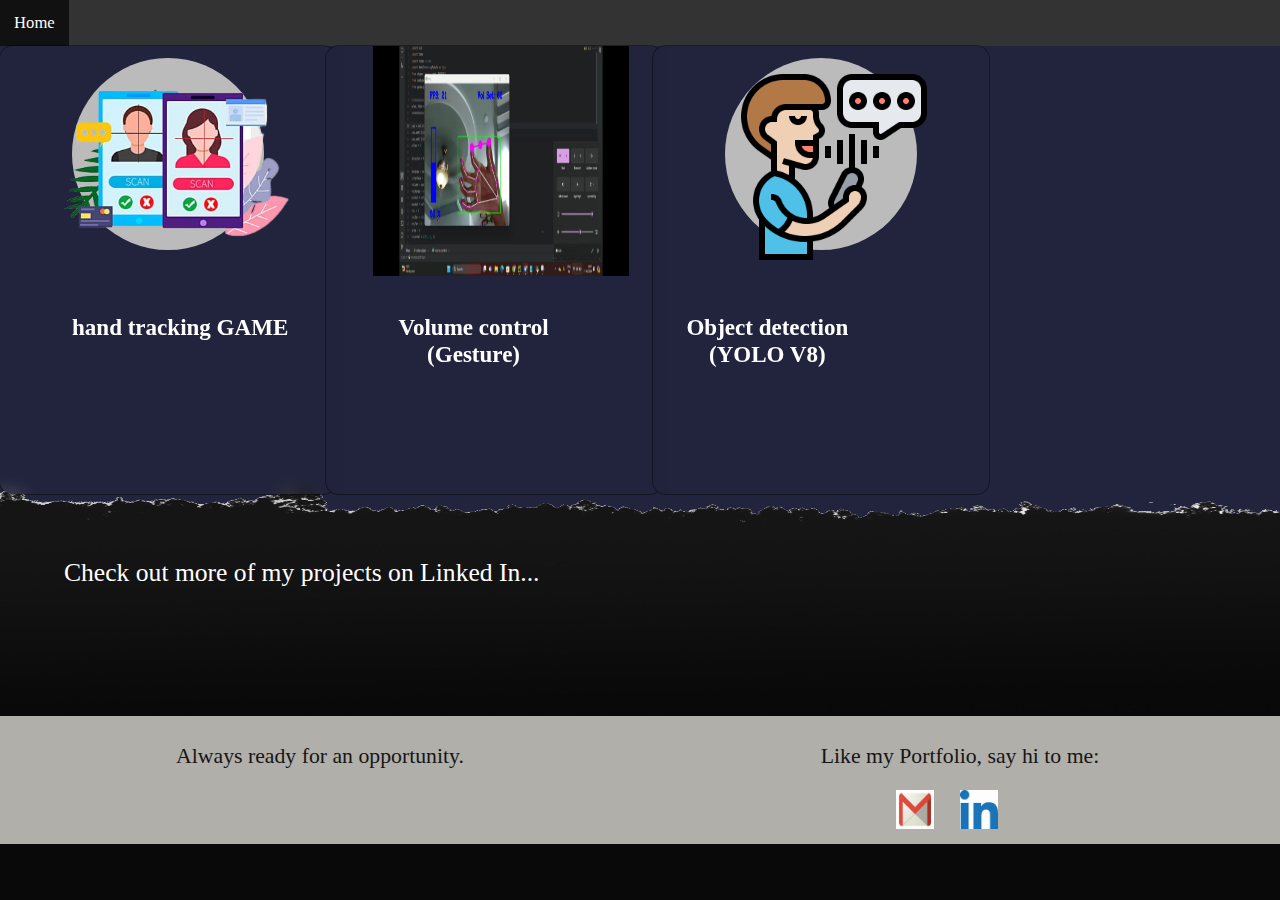
<file: Projects/portfolio.html>
<!DOCTYPE html>
<html lang="en">
<head>
    <meta charset="UTF-8">
    <meta name="viewport" content="width=device-width, initial-scale=1.0">
    <title>Portfolio</title>
    <link rel="stylesheet" href="style_p.css">
</head>
<body>
    <div class="header">
    <ul>
        <li><a href="https://nanivishnu123.github.io/vishnu-portfolio/index.html">Home</a></li>
    </ul>
    </div>
    <div class="card_grid">
        <div class="card">
            <div>
                <div class="profile">
                    <img src="./1_fr.png" class="card__image">
                </div>
                <h class="profile_heading">hand tracking GAME  </h>
            </div>
            <!-- <svg viewBox="0 0 24 24" xmlns="http://www.w3.org/2000/svg"></svg> -->
            <div class="card__content">
            <div class="card__images">
                <img src="./game1.jpg" class="card_img1">
            </div>
            <p class="card__title">Hand Tracking Game</p>
            <div class="card__description">
            <p class="head2" style="color: rgba(0,0,0,0.9);">technology used:</p>
            <ul style="color: rgba(0,0,0,0.6);">
                <li>⚙ Python: The primary programming language </li>
                <li>📷OpenCV:For capturing<br>webcam footage</li>
                <li>🖐cvzone.<br>HandTrackingModule: <br>For detecting and tracking<br> hand landmarks in real-time.</li>
            </ul>
            <p class="head2" style="color: rgba(0,0,0,0.9);">Python: 3.6</p>
            <p class="head1" style="color: rgba(0,0,0,0.9);">Description: </p>
            <p class = "head2" style="color: rgba(0,0,0,0.8);">The game allows users to control a virtual cursor using hand gestures captured by a webcam. Targets appear on the screen, and players earn points by touching them with their virtual cursor.</p>
            </div>
            </div>
        </div>
        <div class="card">
            <div>
                <div class="profile">
                    <img src="./v1.jpg" class="card__image">
                </div>
                <h class="profile_heading">Volume control <br>(Gesture)</h>
            </div>
            <!-- <svg viewBox="0 0 24 24" xmlns="http://www.w3.org/2000/svg"></svg> -->
            <div class="card__content">
            <div class="card__images">
                <img src="./v1.jpg" class="card_img1" style="height: 10vw;width: 10vw;">
            </div>
            <p class="card__title">volume control  (Gesture)</p>
            <div class="card__description">
            <p class="head2" style="color: rgba(0,0,0,0.9);">Technology used: </p>
            <ul style="color: rgba(0,0,0,0.6); padding-top: -4vw;">
                <li>⚙ Python: Scripting and integration.</li>
                <li>    📷 OpenCV: Capturing <br>webcam footage and<br> rendering visualizations.</li>
                <li>🖐 HandTrackingModule:<br> Detecting and tracking<br> hand gestures.</li>
                <li>🔊 Pycaw: Controlling <br> system volume.</li>
            </ul>
          
            <p class="head1" style="color: rgba(0,0,0,0.9);">Description: </p>
            <ul class = "head2" style="color: rgba(0,0,0,0.8);">
                <li>  Hand Tracking: Utilized a custom hand tracking module to detect hand gestures in real-time.</li>
                <li> Volume Control: Mapped hand gestures to system volume levels using Pycaw.</li>
                <li>Visual Feedback: Provided real-time visual feedback on volume levels with OpenCV.</li>
            </ul>
           
        
            </div>
            </div>
        </div>
        <div class="card">
            <div>
                <div class="profile">
                    <img src="vr1.png" class="card__image" style="height: 15vw;width: 15vw; margin: 1vw;">
                </div>
                <h class="profile_heading" style="margin-left: -3vw;">Object detection<br>(YOLO V8)</h>
            </div>
            <!-- <svg viewBox="0 0 24 24" xmlns="http://www.w3.org/2000/svg"></svg> -->
            <div class="card__content">
            <div class="card__images">
                <img src="./object.jpg" class="card_img1">
            </div>
            <p class="card__title">Object detection<br><i style="color: rgba(0,0,0,0.6);">(YOLO V8)</i></p>
            <div class="card__description">
            <p class="head2" style="color: rgba(0,0,0,0.9);">🚀 Real-time Object Detection using YOLOv8 and OpenCV .</p>
            <!-- <ul style="color: rgba(0,0,0,0.6);">
                <li>haarcascade_frontalFace_alt2.xml</li>
                <li>haarcascade_eye.xml</li>
                <li>haarcascade_smile.xml</li>
            </ul> -->
            <p class="head2" style="color: rgba(0,0,0,0.9);">Python: 3.8</p>
            <p class="head1" style="color: rgba(0,0,0,0.9);">Description: </p>
            <p class = "head2" style="color: rgba(0,0,0,0.8);">Some of the features are:</p>
           <p>⚙ Python: Scripting and integration.<br>
            📷 OpenCV: Capturing webcam footage and rendering visualizations.<br>
            🧠 PyTorch: Loading and running the YOLOv8 model.<br>
            🤖 Roboflow API: Managing and accessing datasets.<br>
            </p>
            </div>
            </div>
        </div>
    </div>
    <div class="check">
        Check out more of my projects on <a href="https://www.linkedin.com/in/v-vishnu-manikanta-9293b9299/" style="text-decoration: none;">Linked In...</a>
    </div>
    <footer class="footer">
        <div id="me_">
            <p class="footer_text">Always ready for an opportunity.</p>
        </div>
        <div id="links">  
            <p class="footer_text">Like my Portfolio, say hi to me:</p>
            <!-- <p><a href="npunj_be21@thapar.edu">Mail me</a></p> -->
            <div id="linkimg">
                <a href="mailto:nanivishnumanikanta@gmail.com"><img src="./email.png" ></a>
                <a href="https://www.linkedin.com/in/v-vishnu-manikanta-9293b9299/"><img src="./ln.jpeg" ></a>
            </div>
        </div>
    </footer>
    
</body>
</html>
</file>
<file: css/style.css>
@import url("https://fonts.googleapis.com/css2?family=Poppins:ital,wght@0,100;0,200;0,300;0,400;0,500;0,600;0,700;0,800;0,900;1,100;1,200;1,300;1,400;1,500;1,600;1,700;1,800;1,900&display=swap");

/* CSS Reset */
* {
    padding: 0;
    margin: 0;
    box-sizing: border-box;
}

/* CSS Variables */
:root {
    --brand-color: #1f1f1f; /* Deep charcoal */
    --linear-back: linear-gradient(135deg, #1f1f1f 0%, #2c3e50 100%); /* Gradient from deep charcoal to dark blue */
}
/* Smooth Scrolling */
html {
    scroll-behavior: smooth;
}

body {
    height: 100vh;
    width: 100vw;
    overflow: hidden; /* Prevent scrollbars */
    display: flex;
    align-items: center;
    justify-content: center;
    font-family: "Poppins", sans-serif;
}

.background {
    position: absolute;
    top: 0;
    left: 0;
    width: 100%;
    height: 100%;
    pointer-events: none; /* Make sure the background does not interfere with content */
    background: var(--linear-back);
}

/* Moving Rectangles */
.rectangle {
    position: absolute;
    width: 100px;
    height: 100px;
    background-color: rgba(255, 255, 255, 0.2); /* Semi-transparent white */
    animation: move-rect 20s linear infinite;
}

.rectangle:nth-child(1) {
    top: 10%;
    left: 10%;
    animation-delay: 0s;
}

.rectangle:nth-child(2) {
    top: 20%;
    left: 70%;
    animation-delay: 5s;
}

.rectangle:nth-child(3) {
    top: 60%;
    left: 20%;
    animation-delay: 10s;
}

.rectangle:nth-child(4) {
    top: 80%;
    left: 80%;
    animation-delay: 15s;
}

@keyframes move-rect {
    0% {
        transform: translate(0, 0) rotate(0deg);
    }
    25% {
        transform: translate(50vw, -20vh) rotate(90deg);
    }
    50% {
        transform: translate(0, -50vh) rotate(180deg);
    }
    75% {
        transform: translate(-50vw, -20vh) rotate(270deg);
    }
    100% {
        transform: translate(0, 0) rotate(360deg);
    }
}

/* Moving Symbols */
.symbol {
    position: absolute;
    font-size: 24px; /* Adjust size as needed */
    color: var(--brand-color);
    pointer-events: none; /* Symbols should not intercept mouse events */
    animation: move-symbol 20s linear infinite;
}

.symbol:nth-child(5) {
    top: 10%;
    left: 20%;
    animation-delay: 0s;
}

.symbol:nth-child(6) {
    top: 30%;
    left: 50%;
    animation-delay: 5s;
}

.symbol:nth-child(7) {
    top: 50%;
    left: 30%;
    animation-delay: 10s;
}

.symbol:nth-child(8) {
    top: 70%;
    left: 70%;
    animation-delay: 15s;
}

.symbol:nth-child(9) {
    top: 90%;
    left: 40%;
    animation-delay: 20s;
}

.symbol:nth-child(10) {
    top: 20%;
    left: 80%;
    animation-delay: 25s;
}

@keyframes move-symbol {
    0% {
        transform: translateX(0);
    }
    100% {
        transform: translateX(100vw);
    }
}

/* Moving Triangles */
.triangle {
    position: absolute;
    width: 0;
    height: 0;
    border-left: 30px solid transparent;
    border-right: 30px solid transparent;
    border-bottom: 52px solid rgba(255, 255, 255, 0.2); /* Semi-transparent white */
    animation: move-triangle 25s linear infinite;
}

.triangle:nth-child(1) {
    top: 30%;
    left: 10%;
    animation-delay: 0s;
}

.triangle:nth-child(2) {
    top: 50%;
    left: 70%;
    animation-delay: 5s;
}

.triangle:nth-child(3) {
    top: 80%;
    left: 20%;
    animation-delay: 10s;
}

.triangle:nth-child(4) {
    top: 20%;
    left: 80%;
    animation-delay: 15s;
}

@keyframes move-triangle {
    0% {
        transform: translateY(0) translateX(0) rotate(0deg);
    }
    25% {
        transform: translateY(-20vh) translateX(50vw) rotate(90deg);
    }
    50% {
        transform: translateY(-40vh) translateX(0) rotate(180deg);
    }
    75% {
        transform: translateY(-20vh) translateX(-50vw) rotate(270deg);
    }
    100% {
        transform: translateY(0) translateX(0) rotate(360deg);
    }
}



.website_container {
    width: 80%;
    height: 80%;
    display: flex;
    padding: 1rem;
    position: relative;
}

/* Sidebar */
.website_container .sidebar_container {
    width: 35%;
    height: 100%;
    background-color: white;
    margin-right: 1rem;
    border-radius: 0.5rem;
    overflow: hidden;
    position: relative;
}

.sidebar_container .image {
    height: 60%;
    width: 100%;
    position: relative;
}

.sidebar_container .image img {
    width: 100%;
    height: 100%;
    object-fit: cover;
    object-position: top;
}

.sidebar_container .image .right_image_box {
    width: 70%;
    height: 100px;
    background-color: white;
    position: absolute;
    bottom: -3.5rem;
    left: -3rem;
    transform: rotate(16deg);
}

.sidebar_container .image .left_image_box {
    width: 70%;
    height: 100px;
    background-color: white;
    position: absolute;
    bottom: -3.5rem;
    right: -3rem;
    transform: rotate(-16deg);
}

.sidebar_container .sidebar_content {
    position: absolute;
    width: 100%;
    margin-top: 2rem;
    text-align: center;
    padding: 0.4rem;
}

.sidebar_container .sidebar_content h1 {
    color: black;
    font-size: 2rem;
    font-weight: 600;
}

.sidebar_container .sidebar_content p {
    color: var(--brand-color);
    font-size: 1rem;
    text-transform: uppercase;
    font-weight: 700;
}

.sidebar_container .sidebar_content .social_media {
    margin-top: 1rem;
}

.sidebar_container .sidebar_content .social_media a {
    font-size: 1.8rem;
    margin: 0.4rem;
    color: black;
}

.sidebar_container .sidebar_content .social_media a:hover {
    color: #3957ff;
    transition: 0.3s;
}

.sidebar_container .sidebar_buttom_menu {
    position: absolute;
    border-top: 0.2rem solid var(--brand-color);
    width: 100%;
    font-size: 1.6rem;
    left: 0;
    bottom: 0;
    text-align: center;
    cursor: pointer;
    z-index: 3;
}

.sidebar_container .sidebar_buttom_menu:hover {
    color: var(--brand-color);
    transition: 0.3s;
}

/* Sidebar Navigation */
.sidebar_container .sidebar_navigation {
    position: absolute;
    top: 0;
    left: -100%;
    width: 100%;
    height: 100%;
    background-color: white;
    display: flex;
    flex-direction: column;
    align-items: center;
    justify-content: center;
    font-size: 2rem;
    z-index: 2;
    transition: left 0.3s;
}

.sidebar_container .sidebar_navigation li {
    margin: 0.3rem 0;
}

.sidebar_container .sidebar_navigation li a:hover,
.sidebar_container .sidebar_navigation .active {
    color: var(--brand-color);
    transition: 0.3s;
    font-weight: bold;
}

/* Content */
.website_container .content_container {
    width: 100%;
    height: 100%;
    background-color: white;
    border-radius: 0.5rem;
    padding: 1rem;
    overflow-y: scroll;
}

.content_container::-webkit-scrollbar {
    width: 0.2rem;
}

.content_container::-webkit-scrollbar-thumb {
    width: 0.2rem;
    background-color: gray;
    border-radius: 0.2rem;
}

/* About Page */

.title {
    font-size: 1.6rem;
    text-transform: uppercase;
}

.title span {
    color: var(--brand-color);
}

.line {
    width: 4rem;
    border-top: 0.35rem solid black;
    border-radius: 0.5rem;
}

.about_page .about_content {
    margin-top: 1.2rem;
    padding: 0.4rem;
    margin-bottom: 0.5rem;
}

.about_page .about_content p {
    font-size: 1rem;
    text-align: justify;
}

.about_profile {
    display: flex;
    justify-content: space-between;
    padding: 0.4rem;
}

.about_profile .left_profile {
    width: 46%;
}

.about_profile .left_profile li {
    display: flex;
    justify-content: space-between;
    align-items: center;
    margin: 0.3rem 0;
    font-size: 1rem;
}

.about_profile .right_profile {
    width: 46%;
}

.about_profile .right_profile li {
    display: flex;
    justify-content: space-between;
    margin: 0.3rem 0;
    align-items: center;
    font-size: 1rem;
}

li .profile_title {
    padding: 0.4rem;
    background-color: var(--brand-color);
    color: white;
    border-radius: 0.3rem;
}

/* Resume Page */
.resume_page .resume_container {
    margin: 1.2rem 0;
    display: flex;
}

.left_resume {
    width: 100%;
    padding: 0.6rem;
    border-right: 0.2rem solid var(--brand-color);
}

.right_resume {
    width: 100%;
    padding: 0.6rem;
}

.resume_title {
    font-size: 1.2rem;
    text-transform: uppercase;
    font-weight: 700;
    margin-bottom: 1rem;
}

.resume_title i {
    color: var(--brand-color);
}

.resume_box {
    margin: 1.5rem 0;
}

.resume_box .resume_date {
    font-size: 1rem;
    border: 0.1rem solid var(--brand-color);
    padding: 0.1rem 0.2rem;
    color: var(--brand-color);
}

.resume_box .resume_box_title {
    margin-top: 0.5rem;
    font-size: 1.2rem;
    font-weight: 500;
}

.resume_box .resume_company {
    font-size: 1rem;
}

.resume_box .resume_text {
    font-size: 1rem;
    font-weight: 300;
}

/* Skills Container */

.skill_box .skill_title {
    font-size: 1.2rem;
    font-weight: 500;
}

.skill_box {
    margin: 1rem 0;
}

.skill_box .skill_line_container {
    height: 0.8rem;
    width: 100%;
    background-color: lightgray;
    border-radius: 0.4rem;
    overflow: hidden;
}

.skill_box .skill_line {
    background-color: var(--brand-color);
    height: 0.8rem;
}

/* Blogs Page */
.blogs_page .blogs_container {
    margin: 0.4rem;
}

.blog_box {
    margin-top: 1.2rem;
    border: 0.1rem solid var(--brand-color);
    padding: 0.5rem;
    border-radius: 0.4rem;
}

.blog_box .blog_title {
    font-size: 1.6rem;
    text-transform: uppercase;
    font-weight: 600;
}

.blog_box .blog_text {
    margin: 0.4rem 0;
    font-size: 1rem;
    font-weight: 400;
    text-align: justify;
}

.blog_box .blog_image {
    width: 100%;
    height: auto;
}

/* Services Page */

.services_page .services_container {
    margin: 1.2rem 0.4rem 0.4rem 0.4rem;
    display: flex;
}

.services_page .services_container .services_box {
    width: 50%;
    margin: 0.6rem;
    border: 0.1rem solid var(--brand-color);
    border-radius: 0.4rem;
    padding: 0.6rem;
    text-align: center;
    cursor: pointer;
}

.services_page .services_container .services_box:hover {
    background-color: var(--brand-color);
    transition: 0.3s;
}

.services_page .services_container .services_box:hover i,
.services_page .services_container .services_box:hover .services_title {
    color: white;
    transition: 0.3s;
}

.services_box i {
    color: var(--brand-color);
    font-size: 1.5rem;
    margin: 0.3rem 0;
}

.services_box .services_title {
    font-size: 1.2rem;
    text-transform: uppercase;
    color: var(--brand-color);
    margin: 0.4rem 0;
}

.services_box .services_text {
    font-size: 1rem;
    font-weight: 400;
}

/* Contact Page */
.contact_page .contact_container {
    margin: 1.2rem 0.4rem;
}

.contact_container form .form_name_row {
    display: flex;
    justify-content: space-between;
}

.contact_container form .form_name_row .left_form_row {
    width: 47%;
}

.contact_container form .form_name_row .right_form_row {
    width: 47%;
}

.contact_container form label {
    display: block;
    font-size: 1rem;
    margin-top: 0.8rem;
    margin-left: 0.2rem;
}

.contact_container form input {
    width: 100%;
    font-size: 1rem;
    padding: 0.3rem;
    border: none;
    outline: none;
    background-color: lightgray;
    border-radius: 0.4rem;
}

.contact_container form input:focus {
    border: 0.2rem solid var(--brand-color);
    transition: 0.3s;
}

.contact_container form textarea {
    width: 100%;
    font-size: 1rem;
    padding: 0.3rem;
    border: none;
    outline: none;
    background-color: lightgray;
    border-radius: 0.4rem;
    height: 6rem;
    resize: none;
}

.contact_container form #send_button {
    background-color: var(--brand-color);
    margin-top: 0.6rem;
    color: white;
    font-weight: bold;
    cursor: pointer;
}

.contact_container form #send_button:hover {
    opacity: 0.8;
    transition: 0.3s;
}

/* Global Menu CSS */
#global_menu_button_container {
    position: absolute;
    left: -3rem;
    display: none;
    margin-top: 0.1rem;
}

#global_menu_button_container #global_menu_button {
    background-color: white;
    font-size: 2rem;
    padding: 0.8rem;
    border-radius: 0.4rem;
    cursor: pointer;
}

#global_menu_button_container #global_menu_button:hover {
    color: var(--brand-color);
    transition: 0.3s;
}

#global_menu_button_container p {
    color: var(--brand-color);
    font-size: 1.4rem;
    font-weight: bold;
    display: none;
}

#global_menu_items {
    position: fixed;
    left: -120%;
    /* left: 0; */
    top: 0;
    background-color: white;
    width: 40%;
    height: 100vh;
    z-index: 10;
    display: flex;
    justify-content: center;
    transition: left 0.3s;
}

#global_menu_items div {
    width: 80%;
    margin-top: 4rem;
}

#global_menu_items li {
    margin: 1rem 0;
}

#global_menu_items a {
    display: block;
    width: 100%;
    padding: 0.4rem 0.2rem;
    border-bottom: 0.1rem solid var(--brand-color);
    font-size: 1.4rem;
}

#global_menu_items a:hover {
    color: var(--brand-color);
    transition: 0.3s;
}

#global_menu_items #global_menu_close_button {
    position: absolute;
    right: -3.3rem;
    top: 0;
    font-size: 2.6rem;
    background-color: white;
    padding: 0.6rem 0.8rem;
    cursor: pointer;
}

#global_menu_items #global_menu_close_button:hover {
    color: var(--brand-color);
    transition: 0.3s;
}

/* Making Responsive */

@media screen and (max-width: 1200px) {
    .website_container {
        width: 92%;
        height: 92%;
    }
}

@media screen and (max-width: 1000px) {
    body {
        height: auto;
    }

    .website_container {
        flex-direction: column;
        width: 70%;
    }

    .website_container .sidebar_container {
        width: 100%;
        height: 80vh;
        margin-bottom: 1rem;
    }

    .about_profile {
        flex-direction: column;
    }

    .about_profile .left_profile {
        width: 100%;
    }

    .about_profile .right_profile {
        width: 100%;
    }

    #global_menu_button_container {
        display: block;
    }
}

@media screen and (max-width: 800px) {
    .website_container {
        margin-top: 10vh;
    }

    .resume_page .resume_container {
        flex-direction: column;
    }

    .left_resume {
        border-right: none;
        border-bottom: 0.2rem solid var(--brand-color);
    }

    .services_page .services_container {
        flex-direction: column;
        margin: 0;
    }

    .services_page .services_container .services_box {
        width: 100%;
        margin: 0.6rem 0;
    }

    .contact_container form .form_name_row {
        flex-direction: column;
    }

    .contact_container form .form_name_row .left_form_row {
        width: 100%;
    }

    .contact_container form .form_name_row .right_form_row {
        width: 100%;
    }

    #global_menu_button_container {
        position: fixed;
        top: -0.1rem;
        left: 0;
        z-index: 5;
        width: 100%;
        background-color: white;
        height: 10vh;
        display: flex;
        justify-content: space-between;
        align-items: center;
        padding: 0 1rem;
    }

    #global_menu_button_container #global_menu_button {
        color: black;
        background-color: transparent;
        padding: 0.2rem;
        font-size: 1.6rem;
    }

    #global_menu_button_container p {
        display: block;
    }

    #global_menu_items {
        width: 100%;
    }

    #global_menu_items #global_menu_close_button {
        left: 0;
        text-align: center;
        background-color: lightgray;
    }
}

@media screen and (max-width: 680px) {
    .website_container {
        height: 100%;
        width: 100%;
    }
}

.resume_container {
    display: flex;
    justify-content: space-between;
    margin: 20px;
}

.left_resume, .right_resume {
    width: 45%;
}

.skill_box {
    margin-bottom: 20px;
}

.skill_title {
    margin-bottom: 5px;
    font-size: 18px;
}

.skill_line_container {
    height: 8px;
    background-color: #f0f0f0;
    border-radius: 4px;
    overflow: hidden;
}

.skill_line {
    height: 100%;
    background-color: #4CAF50;
}

.skill_percentage {
    position: relative;
    display: inline-block;
    width: 40px; /* Larger circle size */
    height: 40px; /* Larger circle size */
    line-height: 40px; /* Center text vertically */
    text-align: center; /* Center text horizontally */
    font-size: 16px;
    font-weight: bold;
    color: #fff;
    background-color: #4CAF50;
    border-radius: 50%; /* Makes it a circle */
    transition: background-color 0.3s ease;
    box-shadow: 0 0 5px rgba(0, 0, 0, 0.3); /* Shadow effect */
}

.skill_percentage:hover {
    background-color: #9CCC65; /* Brighter green color on hover */
}


.download_button {
    display: inline-block;
    padding: 10px 20px;
    background-color: #28a745; /* Green color */
    color: #fff;
    text-decoration: none;
    border-radius: 5px;
    font-size: 16px;
    transition: background-color 0.3s ease, color 0.3s ease;
}

.download_button:hover {
    background-color: #218838; /* Darker green */
    color: #000; /* Black text */
}

.resume_download {
    margin-top: 20px;
    text-align: center;
}
@import url('https://fonts.googleapis.com/css2?family=Signika+Negative:wght@600&display=swap');

/* Define the rubberBand animation */
@keyframes rubberBand {
  0% {
    transform: scale3d(1, 1, 1);
  }
  30% {
    transform: scale3d(1.25, 0.75, 1);
  }
  40% {
    transform: scale3d(0.75, 1.25, 1);
  }
  50% {
    transform: scale3d(1.15, 0.85, 1);
  }
  65% {
    transform: scale3d(0.95, 1.05, 1);
  }
  75% {
    transform: scale3d(1.05, 0.95, 1);
  }
  100% {
    transform: scale3d(1, 1, 1);
  }
}

/* Style for name1 class */
.name1 {
  color: #ef233c;
  font-family: 'Signika Negative', sans-serif;
  font-weight: 600;
  display: inline-block; /* Ensure the hover effect works properly */
}

/* Hover effect to trigger rubberBand animation */
.name1:hover {
  color: rgb(247, 40, 40);
  animation-name: rubberBand;
  animation-duration: 1s;
  animation-fill-mode: forwards;
  animation-iteration-count: 1;
}

.about_text {
    margin-bottom: 1em; /* Adjust the value to control spacing */
}

.view_more_button {
    display: inline-block;
    padding: 10px 20px;
    background-color: #4CAF50; /* Initial color */
    color: white;
    text-align: center;
    text-decoration: none;
    border-radius: 5px;
    transition: background-color 0.3s ease; /* Smooth transition */
}

.view_more_button:hover {
    background-color: #040404; /* Hover color */
}

/* Existing View More Button Styles */
.view_more_button {
    display: inline-block;
    padding: 10px 20px;
    background-color: #4CAF50; /* Initial color */
    color: white;
    text-align: center;
    text-decoration: none;
    border-radius: 5px;
    transition: background-color 0.3s ease; /* Smooth transition */
}

.view_more_button:hover {
    background-color: #040404; /* Hover color */
}

/* New More Skills Button Styles */
.more_skills_button {
    display: inline-block;
    padding: 10px 20px;
    background-color: #4CAF50; /* Initial color */
    color: white;
    text-align: center;
    text-decoration: none;
    border-radius: 5px;
    transition: background-color 0.3s ease; /* Smooth transition */
}

.more_skills_button:hover {
    background-color: #040404; /* Hover color */
}


/* Responsive Adjustments */
@media (max-width: 1024px) {
    body {
        overflow: auto; /* Allow scrolling on smaller screens */
    }

    .website_container {
        width: 95%;
        height: auto;
        flex-direction: column;
        padding: 0.5rem;
    }

    .website_container .sidebar_container {
        width: 100%;
        margin-right: 0;
        margin-bottom: 1rem;
    }

    .website_container .content_container {
        width: 100%;
        height: auto;
        padding: 0.5rem;
        overflow-y: auto;
    }

    .sidebar_container .sidebar_navigation {
        font-size: 1.5rem;
    }

    .sidebar_container .sidebar_content h1 {
        font-size: 1.5rem;
    }

    .sidebar_container .sidebar_content p {
        font-size: 0.9rem;
    }

    .sidebar_container .sidebar_buttom_menu {
        font-size: 1.4rem;
    }
}

@media (max-width: 768px) {
    .sidebar_container .sidebar_content h1 {
        font-size: 1.2rem;
    }

    .sidebar_container .sidebar_content p {
        font-size: 0.8rem;
    }

    .sidebar_container .sidebar_buttom_menu {
        font-size: 1.2rem;
    }
}

@media (max-width: 480px) {
    .website_container {
        width: 100%;
        padding: 0.2rem;
    }

    .website_container .content_container {
        padding: 0.2rem;
    }

    .sidebar_container .sidebar_content h1 {
        font-size: 1rem;
    }

    .sidebar_container .sidebar_content p {
        font-size: 0.7rem;
    }

    .sidebar_container .sidebar_buttom_menu {
        font-size: 1rem;
    }

    .resume_title,
    .resume_box .resume_box_title,
    .resume_box .resume_company,
    .resume_box .resume_text {
        font-size: 0.8rem;
    }

    .skill_box .skill_title {
        font-size: 1rem;
    }

    .blogs_page .blogs_container {
        margin: 0.2rem;
    }

    .blog_box .blog_title {
        font-size: 1.2rem;
    }

    .blog_box .blog_text {
        font-size: 0.8rem;
    }

    .services_box .services_title {
        font-size: 1rem;
    }

    .services_box .services_text {
        font-size: 0.8rem;
    }
}

/* Responsive Adjustments */
@media (max-width: 1024px) {
    body {
        overflow: auto; /* Allow scrolling on smaller screens */
    }

    .website_container {
        width: 95%;
        height: auto;
        flex-direction: column;
        padding: 0.5rem;
    }

    .website_container .sidebar_container {
        width: 100%;
        margin-right: 0;
        margin-bottom: 1rem;
    }

    .website_container .content_container {
        width: 100%;
        height: auto;
        padding: 0.5rem;
        overflow-y: auto;
    }

    .sidebar_container .sidebar_navigation {
        font-size: 1.5rem;
    }

    .sidebar_container .sidebar_content h1 {
        font-size: 1.5rem;
    }

    .sidebar_container .sidebar_content p {
        font-size: 0.9rem;
    }

    .sidebar_container .sidebar_buttom_menu {
        font-size: 1.4rem;
    }

    .background {
        background-size: cover; /* Adjust background size for tablets */
    }
}

@media (max-width: 768px) {
    .sidebar_container .sidebar_content h1 {
        font-size: 1.2rem;
    }

    .sidebar_container .sidebar_content p {
        font-size: 0.8rem;
    }

    .sidebar_container .sidebar_buttom_menu {
        font-size: 1.2rem;
    }

    .background {
        background-size: cover; /* Adjust background size for smaller devices */
    }
}

@media (max-width: 480px) {
    .website_container {
        width: 100%;
        padding: 0.2rem;
    }

    .website_container .content_container {
        padding: 0.2rem;
    }

    .sidebar_container .sidebar_content h1 {
        font-size: 1rem;
    }

    .sidebar_container .sidebar_content p {
        font-size: 0.7rem;
    }

    .sidebar_container .sidebar_buttom_menu {
        font-size: 1rem;
    }

    .resume_title,
    .resume_box .resume_box_title,
    .resume_box .resume_company,
    .resume_box .resume_text {
        font-size: 0.8rem;
    }

    .skill_box .skill_title {
        font-size: 1rem;
    }

    .blogs_page .blogs_container {
        margin: 0.2rem;
    }

    .blog_box .blog_title {
        font-size: 1.2rem;
    }

    .blog_box .blog_text {
        font-size: 0.8rem;
    }

    .services_box .services_title {
        font-size: 1rem;
    }

    .services_box .services_text {
        font-size: 0.8rem;
    }

    .background {
        background-size: cover; /* Ensure background covers entire viewport */
    }
}
@media (max-width: 768px) {
    .rectangle {
        width: 70px;
        height: 70px;
    }

    .symbol {
        font-size: 18px;
    }

    .triangle {
        border-left: 20px solid transparent;
        border-right: 20px solid transparent;
        border-bottom: 35px solid rgba(255, 255, 255, 0.2);
    }
}

@media (max-width: 480px) {
    .rectangle {
        width: 50px;
        height: 50px;
    }

    .symbol {
        font-size: 14px;
    }

    .triangle {
        border-left: 15px solid transparent;
        border-right: 15px solid transparent;
        border-bottom: 26px solid rgba(255, 255, 255, 0.2);
    }
}
</file>
<file: Skills/style.css>
@import url('https://fonts.googleapis.com/css2?family=Lilita+One&display=swap');
        @import url('https://fonts.googleapis.com/css2?family=Comfortaa:wght@300&display=swap');
        
        body {
            margin: 0;
            background-color: #2b2d42;
            font-family: Arial, sans-serif;
        }

        html {
            scroll-behavior: smooth;
        }

        body::-webkit-scrollbar {
            display: none;
        }

        .header {
            background-color: grey;
            padding: 10px;
            text-align: center;
            box-shadow: 0 2px 4px rgba(0,0,0,0.1);
        }

        .header button {
            background-color: #007bff;
            color: white;
            border: none;
            padding: 10px 20px;
            font-size: 16px;
            cursor: pointer;
            border-radius: 5px;
            transition: background-color 0.3s, transform 0.3s;
            font-family: 'Comfortaa', cursive;
        }

        .header button:hover {
            background-color: #0056b3;
            transform: scale(1.1);
        }

        .content {
            padding: 20px;
        }

        ul {
            list-style-type: none;
            margin: 0;
            padding: 0;
            overflow: hidden;
            background-color: #141212;
        }

        li {
            float: left;
        }

        li a {
            display: block;
            color: white;
            text-align: center;
            padding: 1vw 1.1vw;
            text-decoration: none;
            font-size: 1.3vw;
        }

        li a:hover:not(.active) {
            background-color: #111;
        }

        .active {
            background-color: #04AA6D;
        }

        .canvas {
            display: grid;
            grid-template-columns: repeat(2, 1fr);
            grid-template-rows: 1fr;
            align-content: center;
            height: 50vw;
        }

        .tagBall {
            width: 50vw;
            height: 40vw;
            position: relative;
        }

        .tag {
            display: block;
            position: absolute;
            left: 0px;
            top: 0px;
            color: #000;
            text-decoration: none;
            font-family: 'Lilita One', cursive;
            cursor: pointer;
        }

        .tag:hover {
            text-shadow: 10px 10px #fff;
        }

        #me {
            font-size: 1.8vw;
            font-family: 'Lilita One', cursive;
            line-height: 4vw;
            padding: 5vw;
            padding-top: 10vw;
            color: rgb(85, 249, 252);
        }

        .i {
            font-size: 2.9vw;
            color: rgb(66, 162, 251);
        }

        .heading {
            font-size: 3vw;
            color: rgba(255, 255, 255, 0.901);
            padding: 5vw;
            margin-top: -10vw;
            font-family: 'Lilita One', cursive;
        }

        .content {
            font-family: 'Gill Sans', 'Gill Sans MT', Calibri, 'Trebuchet MS', sans-serif;
            font-weight: 10;
            display: grid;
            grid-template-columns: repeat(3, 1fr);
            grid-template-rows: 1fr;
            font-size: 1.5vw;
            color: rgba(255, 255, 255, 0.9);
            margin: 3vw;
            padding: 0;
            height: 30vw;
        }

        .content div {
            background-color: rgba(3, 2, 22, 0.412);
            margin: 1.5vw;
            border-radius: 1vw;
            height: 28.5vw;
        }

        .content table {
            background-color: rgba(255,255,255,0.05);
            border-radius: 1vw;
        }

        .otherskill {
            margin: 5vw;
            margin-top: 1vw;
        }

        .otherskill ul {
            background-color: #2b2d42;
        }

        .otherskill ul li {
            font-family: 'Comfortaa', cursive;
            color: white;
            margin: 1vw;
            margin-left: 3vw;
            margin-right: 2vw;
            padding: 1.5vw;
            font-size: 1.3vw;
            background-color: rgba(0,0,0,0.1);
            border-radius: 1vw;
        }

        .footer {
            margin-top: 5vw;
            font-family: "Bungee", cursive;
            display: grid;
            grid-template-columns: repeat(2, 1fr);
            grid-template-rows: 1fr;
            font-size: 5vw;
            color: #151515;
            background-color: rgba(249, 246, 238, 0.7);
            padding: 0;
            margin-bottom: 0;
            height: auto;
            width: 100%;
            align-items: baseline;
            position: relative;
        }

        .footer_text {
            font-size: 1.7vw;
            text-align: center;
            text-decoration: none;
            padding-top: 1vh;
        }

        #links p a {
            text-decoration: none;
            color: aliceblue;
            text-align: center;
            font-size: 7vw;
            margin-left: 20vw;
        }

        #linkimg {
            height: fit-content;
            width: 7vw;
            display: grid;
            margin-top: -1vw;
            margin-left: 20vw;
            grid-template-columns: repeat(2, 1fr);
            grid-template-rows: 1fr;
            align-content: center;
            overflow: hidden;
        }

        #linkimg img {
            height: 2.3vw;
            width: 2.3vw;
            aspect-ratio: 2/1;
            padding-bottom: 0;
            overflow: hidden;
        }
 .share {
    display: flex;
    flex-wrap: wrap;
    padding: 1rem 0;
    justify-content: flex-end; 
  margin-right: 3rem;/* Align items to the right */
}

.share a {
    height: 2rem;  /* Decreased height */
    width: 2rem;   /* Decreased width */
    padding: 0.4rem;  /* Adjusted padding */
    text-align: center;
    border-radius: 50%;  /* Adjusted border-radius */
    font-size: 1.2rem;  /* Adjusted font-size */
    margin-left: 0.4rem;  /* Adjusted margin-left */
    transition: .2s;
    background: rgb(230, 230, 230);
    color: #02094b;
    border: none;
    display: flex;  /* Centering the icon */
    align-items: center;  /* Centering the icon */
    justify-content: center;  /* Centering the icon */
}

.share a:hover {
    background: transparent;
    transform: scale(0.98);
    border: .1rem solid rgb(180, 178, 178);
    color: #ffae00;
}
</file>
<file: Projects/style_p.css>
@import url('https://fonts.googleapis.com/css2?family=Roboto:ital,wght@1,300&display=swap');
body {
  margin: 0;
  background-image: url(back.jpg);
  background-size: 100vw 60vw;
  background-repeat: no-repeat;
  background-color: #090909;
}
html {
  scroll-behavior: smooth;
}
body::-webkit-scrollbar {
  display: none;
}
.header ul {
  list-style-type: none;
  margin: 0;
  padding: 0;
  overflow: hidden;
  background-color: #333;
}
.header li {
  float: left;
}
.header li a {
  display: block;
  color: white;
  text-align: center;
  padding: 1vw 1.1vw;
  text-decoration: none;
  font-size: 1.3vw;
}
.header li a:hover:not(.active) {
  background-color: #111;
}
.active {
  background-color: #04AA6D;
}
.gridcon1, .gridcon2, .gridcon3 {
  display: grid;
  grid-template-columns: repeat(2, 1fr);
  background-color: #393E46;
}
.gridcon2 {
  background-color: #adabcd;
}
.content {
  font-family: "Bungee", cursive;
  margin: 4vw;
  background-color: inherit;
}
.content .head2 {
  margin-left: 2vh;
  font-size: 2vw;
}
.content .head1 {
  font-size: 2.4vw;
}
.content li {
  font-size: 1.8vw;
}
.gallery {
  --s: 5vw; /* control the size */
  --g: 1.8vw; /* control the gap */
  display: grid;
  margin: 0;
  min-height: 100vh;
  place-content: center;
  background: local;
}
.gallery > img {
  grid-area: 1/1;
  width: var(--s);
  aspect-ratio: 0.866;
  object-fit: cover;
  clip-path: polygon(0% 25%, 0% 75%, 50% 100%, 100% 75%, 100% 25%, 50% 0);
  transform: translate(var(--_x, 0), var(--_y, 0)) scale(var(--_t, 1));
  filter: grayscale(70%);
  transition: .2s linear;
}
.gallery p {
  font-size: 2.5vw;
  text-align: center;
  margin-top: -20vh;
  font-family: "Bungee", cursive;
}
.gallery > img:hover {
  filter: grayscale(0);
  z-index: 1;
  --_t: 1.3;
}
.gallery > img:nth-child(1) {--_x: calc(-100% - var(--g))}
.gallery > img:nth-child(7) {--_x: calc( 100% + var(--g))}
.gallery > img:nth-child(3),
.gallery > img:nth-child(5) {--_y: calc(-75% - .87*var(--g))}
.gallery > img:nth-child(4),
.gallery > img:nth-child(6) {--_y: calc( 75% + .87*var(--g))}
.gallery > img:nth-child(3),
.gallery > img:nth-child(4) {--_x: calc(-50% - .5*var(--g))}
.gallery > img:nth-child(5),
.gallery > img:nth-child(6) {--_x: calc( 50% + .5*var(--g))}
.card_grid {
  height: auto;
  display: grid;
  grid-template-columns: repeat(auto-fill, minmax(300px, 1fr));
  gap: 2vw;
  margin: 0;
}
.class_grid > :first-child {
  background-image: url(attendene_fr.png);
  background-size: cover;
}
.card {
  margin: auto;
  position: relative;
  height: 35vw;
  max-height: 500px;
  aspect-ratio: 3/4;
  background-color: #f2f2f2;
  border-radius: 1vw;
  display: flex;
  justify-content: center;
  overflow: hidden;
  box-shadow: 0 0 0 1px rgba(0,0,0,0.4);
  transition: all 0.6s cubic-bezier(0.175, 0.885, 0.32, 1.275);
  background: rgba(0,0,0,0.001);
  backdrop-filter: blur(7px);
}
.card div .profile {
  position: relative;
  margin-top: 1vw;
  margin-left: 0;
  padding-top: 0;
  padding-left: 0;
  height: 15vw;
  aspect-ratio: 1/1;
  background-color: #bbb;
  border-radius: 50%;
  overflow: visible;
}
.card .profile img {
  height: 20vw;
  width: 20vw;
  position: absolute;
  margin-top: -3vw;
  margin-left: -2vw;
  overflow: hidden;
}
.card:hover {
  transform: scale(1.05);
  box-shadow: 0 8px 16px rgba(255, 255, 255, 0.2);
}
.card:hover::after {
  background-color: antiquewhite;
  filter: none;
}
.profile_heading {
  font-weight: bold;
  font-family: 'bungee', cursive;
  padding-top: 5vw;
  color: white;
  text-align: center;
  position: absolute;
  font-size: 1.8vw;
}
.card__content {
  position: absolute;
  top: 0;
  left: 0;
  width: 100%;
  height: 100%;
  padding: 2vw;
  box-sizing: border-box;
  background-color: #f2f2f2;
  transform: rotateX(-90deg);
  transform-origin: bottom;
  filter: invert(0%);
  transition: all 0.6s cubic-bezier(0.175, 0.885, 0.32, 1.275);
  z-index: 0;
}
.card__images {
  position: absolute;
  height: 100%;
  width: 100%;
  z-index: 0;
}
.check {
  margin: 5vw;
  color: white;
  font-size: 2vw;
}
.check a {
  color: white;
}
.check a:hover {
  color: aqua;
}
.card__images img {
  width: 8vw;
  height: 8vw;
  border-radius: 50%;
  position: absolute;
  z-index: 0;
}
.card_img1 {
  position: relative;
  margin-top: 7vw;
  margin-left: 13vw;
  opacity: 1;
}
.card:hover .card__content {
  transform: rotateX(0deg);
}
.card__title {
  margin: 0;
  font-size: 1.6vw;
  color: #333;
  font-family: 'Roboto', sans-serif;
  font-weight: bolder;
}
.card:hover svg {
  scale: 0;
}
.card__description {
  margin: 10px 0;
  font-size: 1vw;
  line-height: 1.4;
  font-family: 'Roboto', sans-serif;
  font-weight: 600;
  background-color: inherit;
  filter: none;
}
.card__button {
  margin-top: -2vw;
  padding: 1.2vw;
  border-radius: 1vw;
  background: #777;
  border: none;
  font-size: 1vw;
  z-index: 1;
}
.card__button a {
  color: white;
  text-decoration: none;
}
.footer {
  margin-top: 10vw;
  font-family: "Bungee", cursive;
  display: grid;
  grid-template-columns: repeat(2, 1fr);
  grid-template-rows: 1fr;
  font-size: 1vw;
  color: #151515;
  background-color: rgba(249, 246, 238, 0.7);
  height: 10vw;
  width: 100%;
}
.footer_text {
  font-size: 1.7vw;
  text-align: center;
  text-decoration: none;
  padding-top: 0.5vw;
}
#links p a {
  text-decoration: none;
  color: aliceblue;
  text-align: center;
  font-size: 1vw;
  margin-left: 20vw;
}
#linkimg {
  padding-left: 20vw;
  display: flex;
  gap: 2vw;
  size: 1vw;
}
#linkimg a img {
  height: 3vw;
  width: 3vw;
}

/* Media queries for responsiveness */
@media screen and (max-width: 768px) {
  .header li a {
    font-size: 4vw;
    padding: 2vw;
  }
  .content {
    margin: 2vw;
  }
  .content .head2, .content .head1 {
    font-size: 5vw;
  }
  .content li {
    font-size: 4vw;
  }
  .gallery {
    --s: 15vw;
    --g: 3vw;
  }
  .gallery p {
    font-size: 5vw;
    margin-top: -10vh;
  }
  .card {
    height: 60vw;
  }
  .profile_heading {
    font-size: 4vw;
  }
  .card__title {
    font-size: 3vw;
  }
  .card__description {
    font-size: 2.5vw;
  }
  .card__button {
    font-size: 2.5vw;
  }
  .footer_text {
    font-size: 4vw;
  }
  #links p a {
    font-size: 3vw;
    margin-left: 5vw;
  }
  #linkimg {
    padding-left: 5vw;
  }
  #linkimg a img {
    height: 6vw;
    width: 6vw;
  }
}

@media screen and (max-width: 480px) {
  .header li a {
    font-size: 5vw;
    padding: 3vw;
  }
  .content .head2, .content .head1 {
    font-size: 6vw;
  }
  .content li {
    font-size: 5vw;
  }
  .gallery {
    --s: 20vw;
    --g: 5vw;
  }
  .gallery p {
    font-size: 6vw;
    margin-top: -10vh;
  }
  .card {
    height: 80vw;
  }
  .profile_heading {
    font-size: 5vw;
  }
  .card__title {
    font-size: 4vw;
  }
  .card__description {
    font-size: 3vw;
  }
  .card__button {
    font-size: 3vw;
  }
  .footer_text {
    font-size: 5vw;
  }
  #links p a {
    font-size: 4vw;
    margin-left: 3vw;
  }
  #linkimg {
    padding-left: 3vw;
  }
  #linkimg a img {
    height: 7vw;
    width: 7vw;
  }
}
</file>
